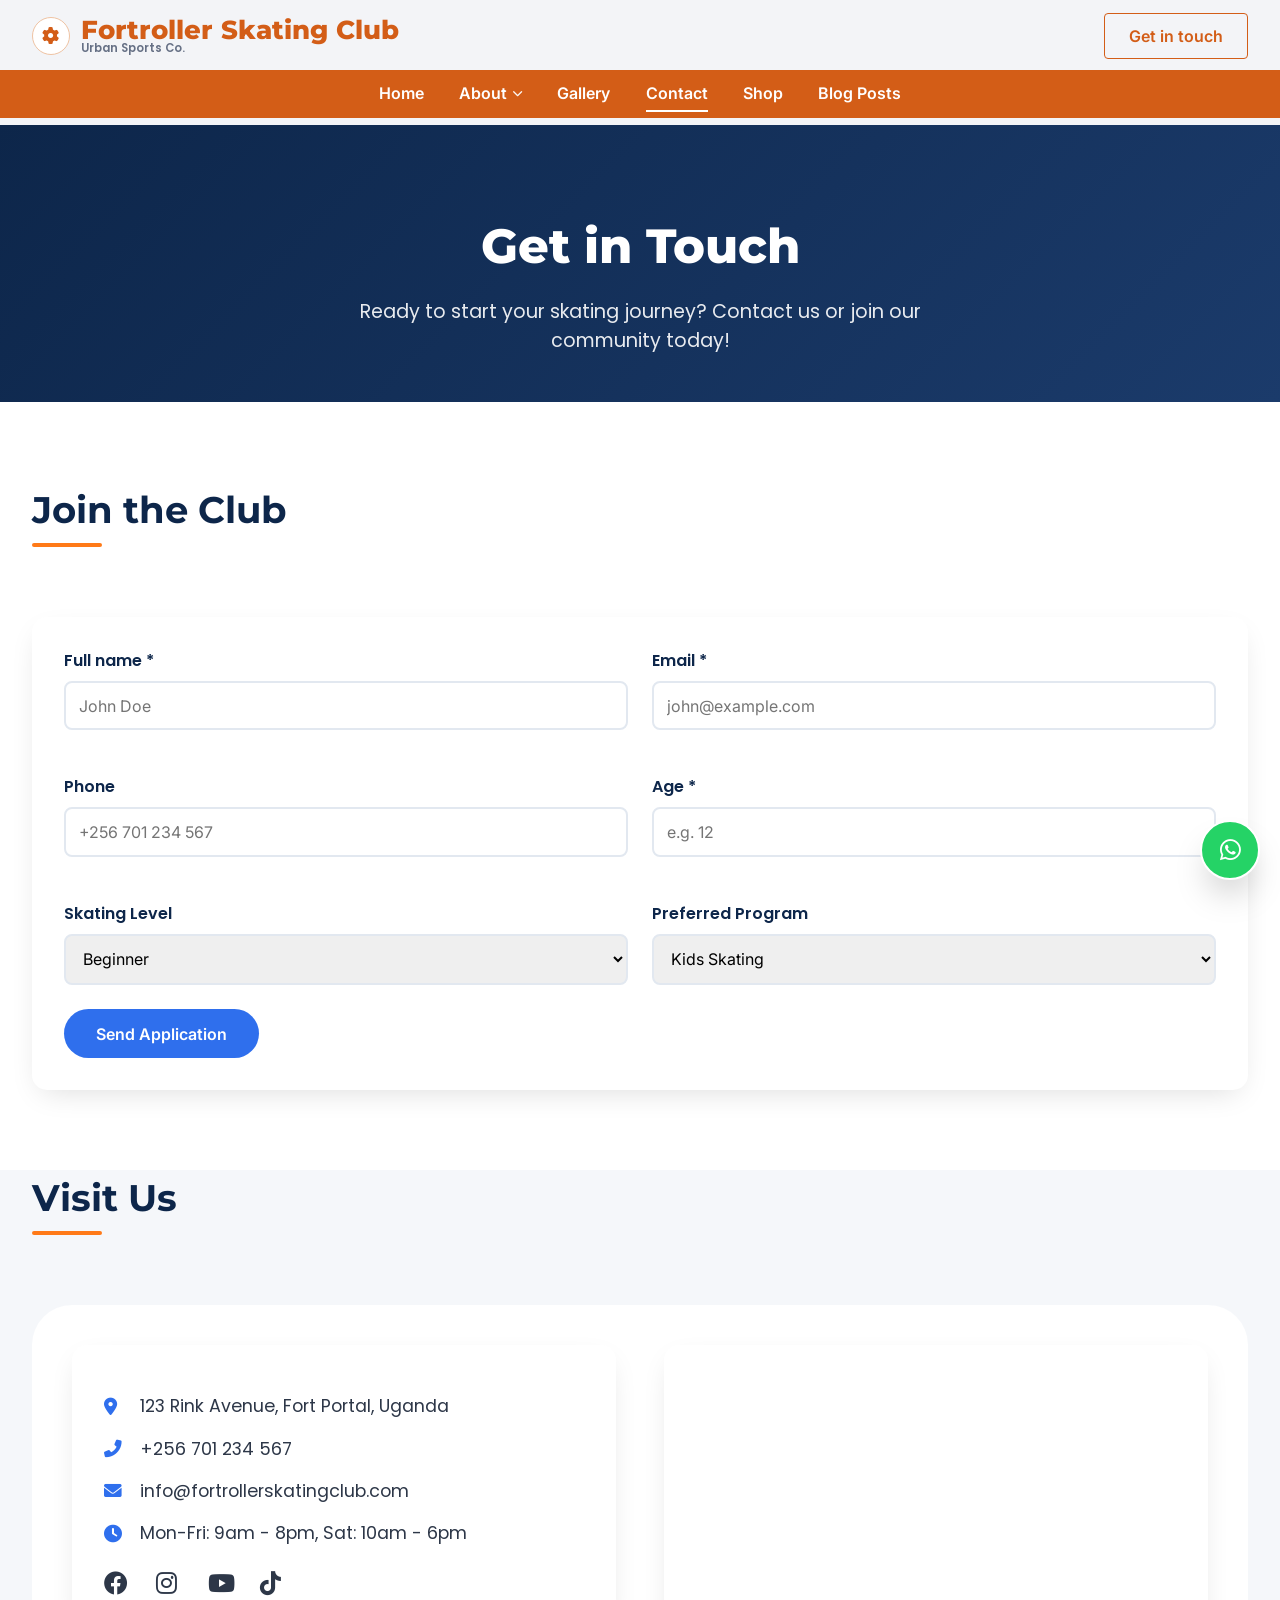
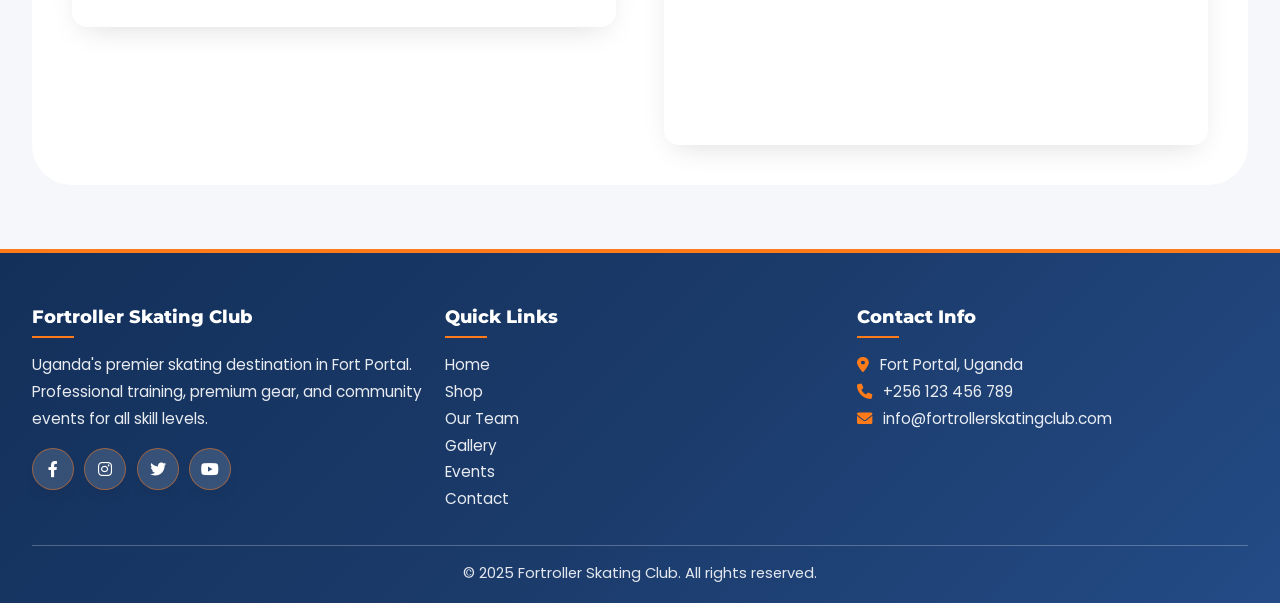
<file: contact.html>
<!DOCTYPE html>
<html lang="en">

<head>
    <meta charset="UTF-8">
    <meta name="viewport" content="width=device-width, initial-scale=1.0">
    <title>Contact Us | Fortroller Skating Club | Get in Touch & Join Today</title>
    <meta name="description"
        content="Contact Fortroller Skating Club in Fort Portal. Get directions, join our membership program, and connect with our skating community.">
    <meta name="keywords" content="contact, Fort Portal skating club, membership, join skating club">
    <meta property="og:title" content="Contact | Fortroller Skating Club | Fort Portal">
    <meta property="og:description" content="Get in touch with Fortroller Skating Club. Join our community today!">
    <meta property="og:image" content="https://images.unsplash.com/photo-1524593689594-aae2f26b75ab?w=1200">
    <link rel="canonical" href="https://fortrollerskatingclub.com/contact">

    <!-- Preconnect for performance -->
    <link rel="preconnect" href="https://fonts.googleapis.com">
    <link rel="preconnect" href="https://fonts.gstatic.com" crossorigin>
    <link rel="preconnect" href="https://images.unsplash.com">

    <!-- Font Awesome 6 (free) -->
    <link rel="stylesheet" href="https://cdnjs.cloudflare.com/ajax/libs/font-awesome/6.0.0-beta3/css/all.min.css">
    <!-- Google Fonts: Poppins, Montserrat, Inter -->
    <link href="https://fonts.googleapis.com/css2?family=Inter:wght@400;500;600;700;800&family=Montserrat:wght@500;600;700;800&family=Poppins:wght@400;500;600;700;800&display=swap"
        rel="stylesheet">

    <!-- Favicon -->
    <link rel="icon" type="image/x-icon"
        href="data:image/svg+xml,<svg xmlns='http://www.w3.org/2000/svg' viewBox='0 0 100 100'><text y='.9em' font-size='90'>🏂</text></svg>">
    <link rel="stylesheet" href="assets/css/style.css">
</head>

<body>
    <!-- STICKY NAVBAR -->
            <nav class="navbar" id="navbar">
        <div class="nav-top">
            <div class="container nav-top-inner">
                <a href="index.html" class="nav-brand">
                    <span class="nav-brand-icon"><i class="fas fa-cog"></i></span>
                    <span class="nav-brand-text">
                        <span class="nav-brand-title">Fortroller Skating Club</span>
                        <span class="nav-brand-sub">Urban Sports Co.</span>
                    </span>
                </a>
                <a href="contact.html" class="nav-touch-btn">Get in touch</a>
            </div>
        </div>
        <div class="nav-main">
            <div class="container nav-main-inner">
                <ul class="nav-links">
                    <li><a href="index.html">Home</a></li>
                    <li class="nav-dropdown">
                        <a href="#">About <i class="fas fa-chevron-down"></i></a>
                        <ul class="dropdown-menu">
                            <li><a href="events.html">Events</a></li>
                            <li><a href="team.html">Team</a></li>
                        </ul>
                    </li>
                    <li><a href="gallery.html">Gallery</a></li>
                    <li><a href="contact.html" class="active">Contact</a></li>
                    <li><a href="shop.html">Shop</a></li>
                    <li><a href="blogs.html">Blog Posts</a></li>
                </ul>
                <button class="mobile-menu-btn" id="mobileMenuBtn" aria-label="Toggle menu">
                    <i class="fas fa-bars"></i>
                </button>
            </div>
        </div>
    </nav>

    <!-- HERO SECTION -->
    <section class="hero-section page-hero">
        <div class="container">
            <h1 class="page-hero-title">Get in Touch</h1>
            <p class="page-hero-subtitle">Ready to start your skating
                journey? Contact us or join our community today!</p>
        </div>
    </section>

    <!-- MEMBERSHIP FORM -->
    <section id="membership" class="bg-light reveal page-content-offset">
        <div class="container">
            <h2 class="section-title">Join the Club</h2>
            <form id="membershipForm" class="form-grid">
                <div class="form-group">
                    <label>Full name *</label>
                    <input type="text" id="name" placeholder="John Doe">
                    <div class="error-message" id="nameError"></div>
                </div>
                <div class="form-group">
                    <label>Email *</label>
                    <input type="email" id="email" placeholder="john@example.com">
                    <div class="error-message" id="emailError"></div>
                </div>
                <div class="form-group">
                    <label>Phone</label>
                    <input type="tel" id="phone" placeholder="+256 701 234 567">
                </div>
                <div class="form-group">
                    <label>Age *</label>
                    <input type="number" id="age" placeholder="e.g. 12">
                    <div class="error-message" id="ageError"></div>
                </div>
                <div class="form-group">
                    <label>Skating Level</label>
                    <select id="level">
                        <option>Beginner</option>
                        <option>Intermediate</option>
                        <option>Advanced</option>
                    </select>
                </div>
                <div class="form-group">
                    <label>Preferred Program</label>
                    <select id="program">
                        <option>Kids Skating</option>
                        <option>Weekend Training</option>
                        <option>Private Coaching</option>
                    </select>
                </div>
                <div class="form-group-full">
                    <button type="submit" class="btn btn-primary">Send Application</button>
                </div>
            </form>
        </div>
    </section>

    <!-- CONTACT SECTION -->
    <section id="contact" class="container reveal">
        <h2 class="section-title">Visit Us</h2>
        <div class="contact-grid">
            <div class="contact-details">
                <p><i class="fas fa-map-marker-alt"></i> 123 Rink Avenue, Fort Portal, Uganda</p>
                <p><i class="fas fa-phone-alt"></i> +256 701 234 567</p>
                <p><i class="fas fa-envelope"></i> info@fortrollerskatingclub.com</p>
                <p><i class="fas fa-clock"></i> Mon-Fri: 9am - 8pm, Sat: 10am - 6pm</p>
                <div class="social-icons social-icons-spaced">
                    <i class="fab fa-facebook"></i> <i class="fab fa-instagram"></i> <i class="fab fa-youtube"></i> <i
                        class="fab fa-tiktok"></i>
                </div>
            </div>
            <div class="map-container">
                <!-- real map of Fort Portal, Uganda -->
                <iframe
                    src="https://www.google.com/maps/embed?pb=!1m18!1m12!1m3!1d3989.753622015789!2d30.275495!3d0.661944!2m3!1f0!2f0!3f0!3m2!1i1024!2i768!4f13.1!3m3!1m2!1s0x177c6e3b3b3b3b3b%3A0x8b8b8b8b8b8b8b8b!2sFort%20Portal!5e0!3m2!1sen!2sug!4v1620000000000"
                    allowfullscreen="" loading="lazy"></iframe>
            </div>
        </div>
    </section>

    <!-- FOOTER -->
    <footer class="footer">
        <div class="container">
            <div class="footer-content">
                <div class="footer-section">
                    <h3>Fortroller Skating Club</h3>
                    <p>Uganda's premier skating destination in Fort Portal. Professional training, premium gear, and
                        community events for all skill levels.</p>
                    <div class="social-links">
                        <a href="#"><i class="fab fa-facebook-f"></i></a>
                        <a href="#"><i class="fab fa-instagram"></i></a>
                        <a href="#"><i class="fab fa-twitter"></i></a>
                        <a href="#"><i class="fab fa-youtube"></i></a>
                    </div>
                </div>
                <div class="footer-section">
                    <h3>Quick Links</h3>
                    <p><a href="index.html">Home</a></p>
                    <p><a href="shop.html">Shop</a></p>
                    <p><a href="team.html">Our Team</a></p>
                    <p><a href="gallery.html">Gallery</a></p>
                    <p><a href="events.html">Events</a></p>
                    <p><a href="contact.html">Contact</a></p>
                </div>
                <div class="footer-section">
                    <h3>Contact Info</h3>
                    <p><i class="fas fa-map-marker-alt"></i> Fort Portal, Uganda</p>
                    <p><i class="fas fa-phone"></i> +256 123 456 789</p>
                    <p><i class="fas fa-envelope"></i> info@fortrollerskatingclub.com</p>
                </div>
            </div>
            <div class="footer-bottom">
                <p>&copy; 2025 Fortroller Skating Club. All rights reserved.</p>
            </div>
        </div>
    </footer>

    <!-- Floating WhatsApp Button -->
    <a href="https://wa.me/256123456789?text=Hi%20Fortroller%20Skating%20Club!%20I'm%20interested%20in%20joining%20or%20have%20a%20question."
        class="whatsapp-float" target="_blank">
        <i class="fab fa-whatsapp"></i>
    </a>

    <script>
        // Navbar scroll effect
        window.addEventListener('scroll', function () {
            const navbar = document.getElementById('navbar');
            if (window.scrollY > 50) {
                navbar.classList.add('scrolled');
            } else {
                navbar.classList.remove('scrolled');
            }
        });

        // Reveal animations
        function revealOnScroll() {
            const reveals = document.querySelectorAll('.reveal');
            reveals.forEach(element => {
                const elementTop = element.getBoundingClientRect().top;
                const windowHeight = window.innerHeight;

                if (elementTop < windowHeight - 100) {
                    element.classList.add('active');
                }
            });
        }

        window.addEventListener('scroll', revealOnScroll);
        window.addEventListener('load', revealOnScroll);

        // Mobile menu toggle
        document.getElementById('mobileMenuBtn').addEventListener('click', function () {
            const navLinks = document.querySelector('.nav-links');
            navLinks.classList.toggle('show');
        });

        document.querySelectorAll('.nav-links a').forEach(link => {
            link.addEventListener('click', function () {
                document.querySelector('.nav-links').classList.remove('show');
            });
        });

        window.addEventListener('resize', function () {
            if (window.innerWidth > 992) {
                document.querySelector('.nav-links').classList.remove('show');
            }
        });

        function syncNavCartCount() {
            const badge = document.querySelector('.nav-cart-count');
            if (!badge) return;
            try {
                const cart = JSON.parse(localStorage.getItem('edgeSkateCart') || '[]');
                const count = Array.isArray(cart)
                    ? cart.reduce((total, item) => total + Number(item.quantity || 0), 0)
                    : 0;
                badge.textContent = String(count);
            } catch (error) {
                badge.textContent = '0';
            }
        }

        syncNavCartCount();

        // Membership form validation
        document.getElementById('membershipForm').addEventListener('submit', function (e) {
            e.preventDefault();
            let valid = true;
            document.querySelectorAll('.error-message').forEach(el => el.innerText = '');

            const name = document.getElementById('name').value.trim();
            const email = document.getElementById('email').value.trim();
            const age = document.getElementById('age').value.trim();

            if (!name) {
                document.getElementById('nameError').innerText = 'Name is required';
                valid = false;
            }

            if (!email.includes('@')) {
                document.getElementById('emailError').innerText = 'Valid email is required';
                valid = false;
            }

            if (!age || age < 1 || age > 100) {
                document.getElementById('ageError').innerText = 'Please enter a valid age';
                valid = false;
            }

            if (valid) {
                alert('Thank you for your application! We will contact you soon.');
                this.reset();
            }
        });
    </script>
</body>

</html>
</file>
<file: assets/css/style.css>
@import url('https://fonts.googleapis.com/css2?family=Inter:wght@400;500;600;700;800&family=Montserrat:wght@500;600;700;800&family=Poppins:wght@400;500;600;700;800&display=swap');

* {
margin: 0;
padding: 0;
box-sizing: border-box;
font-family: var(--font-body);
}

:root {
--primary-navy: #0d264a;
--primary-blue: #1b3b6b;
--accent-blue: #2f6fed;
--light-blue: #e8f1ff;
--soft-gray: #f5f7fa;
--dark-gray: #2d3748;
--white: #ffffff;
--highlight-orange: #ff7a18;
--shadow-sm: 0 10px 30px -10px rgba(0,0,0,0.15);
--shadow-hover: 0 20px 35px -10px rgba(0,0,0,0.25);
--transition: all 0.25s ease;
--font-body: 'Poppins', sans-serif;
--font-heading: 'Montserrat', sans-serif;
--font-ui: 'Inter', sans-serif;
}

body {
background-color: var(--soft-gray);
color: var(--dark-gray);
line-height: 1.5;
overflow-x: hidden;
}

a {
text-decoration: none;
color: inherit;
}

/* ---------- UTILITY CLASSES ---------- */
.container {
max-width: 1280px;
margin: 0 auto;
padding: 0 2rem;
}

.section-title {
font-size: 2.3rem;
font-weight: 700;
color: var(--primary-navy);
margin-bottom: 2rem;
position: relative;
display: inline-block;
}
.section-title::after {
content: '';
position: absolute;
bottom: -10px;
left: 0;
width: 70px;
height: 4px;
background: var(--highlight-orange);
border-radius: 4px;
}

/* ---------- BUTTONS ---------- */
.btn {
display: inline-block;
padding: 0.9rem 2rem;
border-radius: 50px;
font-weight: 600;
cursor: pointer;
transition: var(--transition);
border: none;
font-size: 1rem;
}
.btn-primary {
background: var(--primary-navy);
color: var(--white);
}
.btn-primary:hover {
background: var(--accent-blue);
transform: translateY(-3px);
box-shadow: var(--shadow-hover);
}
.btn-secondary {
background: var(--white);
color: var(--primary-navy);
border: 2px solid var(--primary-navy);
}
.btn-secondary:hover {
background: var(--primary-navy);
color: white;
transform: translateY(-3px);
}
.btn-highlight {
background: var(--highlight-orange);
color: white;
}
.btn-highlight:hover {
background: #d35d17;
transform: scale(1.02);
}
/* floating whatsapp button - circular only */
.whatsapp-float {
position: fixed;
bottom: 30px;
right: 30px;
background: #25D366;
color: white;
border-radius: 50%;
width: 60px;
height: 60px;
display: flex;
align-items: center;
justify-content: center;
font-size: 2rem;
box-shadow: 0 8px 20px rgba(0,0,0,0.2);
z-index: 999;
transition: 0.2s;
border: 2px solid white;
}
.whatsapp-float:hover {
background: #128C7E;
transform: scale(1.1);
}

/* WhatsApp pulse animation */
.whatsapp-pulse {
animation: pulse-whatsapp 2s infinite;
box-shadow: 0 0 0 0 rgba(37, 211, 102, 0.7);
}
@keyframes pulse-whatsapp {
0% { transform: scale(1); box-shadow: 0 0 0 0 rgba(37, 211, 102, 0.7); }
70% { transform: scale(1.05); box-shadow: 0 0 0 15px rgba(37, 211, 102, 0); }
100% { transform: scale(1); box-shadow: 0 0 0 0 rgba(37, 211, 102, 0); }
}

/* ---------- STICKY NAVIGATION ---------- */
.navbar {
background-color: var(--white);
box-shadow: 0 4px 15px rgba(0,0,0,0.05);
position: sticky;
top: 0;
z-index: 1000;
padding: 0.7rem 2rem;
display: flex;
align-items: center;
justify-content: space-between;
flex-wrap: wrap;
}
.logo {
font-size: 1.8rem;
font-weight: 800;
color: var(--primary-navy);
}
.nav-links {
display: flex;
gap: 2rem;
align-items: center;
}
.nav-links a {
font-weight: 500;
transition: var(--transition);
}
.nav-links a:hover {
color: var(--accent-blue);
}
.join-btn {
background: var(--primary-navy);
color: white !important;
padding: 0.5rem 1.5rem;
border-radius: 30px;
}
.join-btn:hover {
background: var(--accent-blue);
}
.cart-icon {
font-size: 1.4rem;
position: relative;
margin-left: 1rem;
}
.cart-count {
position: absolute;
top: -10px;
right: -12px;
background: var(--highlight-orange);
color: white;
border-radius: 50%;
width: 22px;
height: 22px;
font-size: 0.8rem;
display: flex;
align-items: center;
justify-content: center;
font-weight: 600;
}
.hamburger {
display: none;
font-size: 1.8rem;
cursor: pointer;
color: var(--primary-navy);
}

/* ---------- HERO SLIDER ---------- */
.hero-slider {
position: relative;
height: 85vh;
overflow: hidden;
}
.slide {
position: absolute;
top: 0;
left: 0;
width: 100%;
height: 100%;
background-size: cover;
background-position: center;
opacity: 0;
transition: opacity 1s ease-in-out;
display: flex;
align-items: center;
}
.slide.active {
opacity: 1;
}
.slide-overlay {
position: absolute;
top: 0;
left: 0;
width: 100%;
height: 100%;
background: linear-gradient(to right, rgba(13,38,74,0.85), rgba(27,59,107,0.7));
}
/* special gradient slide (no image) */
.slide.gradient-slide {
background: linear-gradient(135deg, #0d264a, #1b3b6b, #2f6fed);
}
.slide-content {
position: relative;
z-index: 2;
color: white;
max-width: 700px;
margin-left: 10%;
}
.slide h1 {
font-size: 4rem;
font-weight: 800;
line-height: 1.2;
}
.slide p {
font-size: 1.4rem;
margin: 1.5rem 0 2.5rem;
}
/* animated skating shoe */
.animated-shoe {
position: absolute;
bottom: 15%;
right: 10%;
font-size: 8rem;
color: rgba(255,255,255,0.2);
animation: skateMove 4s infinite ease-in-out;
z-index: 5;
pointer-events: none;
}
@keyframes skateMove {
0% { transform: translateX(0) rotate(-5deg); }
50% { transform: translateX(-30px) rotate(5deg); }
100% { transform: translateX(0) rotate(-5deg); }
}
.slider-dots {
position: absolute;
bottom: 30px;
left: 50%;
transform: translateX(-50%);
display: flex;
gap: 12px;
z-index: 10;
}
.dot {
width: 14px;
height: 14px;
border-radius: 50%;
background: rgba(255,255,255,0.5);
cursor: pointer;
transition: 0.2s;
}
.dot.active {
background: var(--highlight-orange);
}

/* ---------- BLOGS SECTION (auto-slide) ---------- */
.blogs-slider {
position: relative;
width: 100%;
overflow: hidden;
padding: 1rem 0 2rem;
}
.blogs-container {
display: flex;
transition: transform 0.5s ease;
gap: 2rem;
}
.blog-card {
min-width: calc(33.333% - 1.33rem);
background: white;
border-radius: 30px;
overflow: hidden;
box-shadow: var(--shadow-sm);
flex-shrink: 0;
}
.blog-card img {
width: 100%;
height: 200px;
object-fit: cover;
}
.blog-info {
padding: 1.5rem;
}
.blog-info h3 {
font-size: 1.4rem;
margin-bottom: 0.5rem;
color: var(--primary-navy);
}
.blog-info p {
color: #4a5568;
margin-bottom: 1rem;
}
.blog-date {
color: var(--accent-blue);
font-weight: 500;
font-size: 0.9rem;
}
.slider-arrows {
display: flex;
justify-content: center;
gap: 1rem;
margin-top: 2rem;
}
.slider-arrow {
background: var(--primary-navy);
color: white;
width: 44px;
height: 44px;
border-radius: 50%;
display: flex;
align-items: center;
justify-content: center;
cursor: pointer;
transition: 0.2s;
border: none;
}
.slider-arrow:hover {
background: var(--accent-blue);
}
/* auto slide dots for blogs */
.blog-dots {
display: flex;
justify-content: center;
gap: 10px;
margin-top: 1rem;
}
.blog-dot {
width: 12px;
height: 12px;
border-radius: 50%;
background: #cbd5e0;
cursor: pointer;
}
.blog-dot.active {
background: var(--highlight-orange);
}

/* ---------- SECTIONS GENERAL ---------- */
section {
padding: 5rem 0;
}
.bg-light {
background: var(--white);
}

/* cards & grids */
.cards-grid {
display: grid;
grid-template-columns: repeat(auto-fit, minmax(240px, 1fr));
gap: 2rem;
margin-top: 2rem;
}
.card {
background: var(--white);
padding: 2rem 1.5rem;
border-radius: 24px;
box-shadow: var(--shadow-sm);
transition: var(--transition);
text-align: center;
}
.card:hover {
transform: translateY(-8px);
box-shadow: var(--shadow-hover);
}
.card i {
font-size: 2.8rem;
color: var(--accent-blue);
margin-bottom: 1.2rem;
}
/* team cards with images */
.team-card {
background: white;
border-radius: 30px;
padding: 1.8rem 1rem;
box-shadow: var(--shadow-sm);
text-align: center;
}
.team-card img {
width: 140px;
height: 140px;
border-radius: 50%;
object-fit: cover;
margin-bottom: 1rem;
border: 4px solid var(--light-blue);
}
.team-card h4 { color: var(--primary-navy); margin-bottom: 0.3rem; }
.team-card p { font-size: 0.95rem; color: #4a5568; }

/* ---------- TESTIMONIALS ---------- */
.testimonials-grid {
display: grid;
grid-template-columns: repeat(auto-fit, minmax(300px, 1fr));
gap: 2rem;
margin-top: 3rem;
}
.testimonial-card {
background: white;
padding: 2rem;
border-radius: 20px;
box-shadow: var(--shadow-sm);
position: relative;
transition: var(--transition);
}
.testimonial-card:hover {
transform: translateY(-5px);
box-shadow: var(--shadow-hover);
}
.testimonial-card::before {
content: '"';
position: absolute;
top: 20px;
left: 20px;
font-size: 4rem;
color: var(--light-blue);
font-family: Georgia, serif;
line-height: 1;
}
.testimonial-stars {
color: #fbbf24;
font-size: 1.2rem;
margin-bottom: 1rem;
text-align: right;
}
.testimonial-card p {
font-style: italic;
color: #4a5568;
line-height: 1.6;
margin-bottom: 1.5rem;
padding-left: 1rem;
}
.testimonial-author {
display: flex;
align-items: center;
gap: 1rem;
}
.testimonial-author img {
width: 50px;
height: 50px;
border-radius: 50%;
object-fit: cover;
border: 3px solid var(--light-blue);
}
.testimonial-author h4 {
margin: 0;
color: var(--primary-navy);
font-size: 1rem;
}
.testimonial-author span {
color: #718096;
font-size: 0.9rem;
}

/* ---------- INSTAGRAM FEED ---------- */
.instagram-header {
text-align: center;
margin-bottom: 3rem;
}
.instagram-stats {
display: flex;
justify-content: center;
gap: 3rem;
margin: 2rem 0;
}
.instagram-stats .stat {
text-align: center;
}
.instagram-stats .stat-number {
display: block;
font-size: 2rem;
font-weight: 700;
color: var(--primary-navy);
}
.instagram-stats .stat-label {
color: #718096;
font-size: 0.9rem;
}
.instagram-grid {
display: grid;
grid-template-columns: repeat(auto-fit, minmax(250px, 1fr));
gap: 1rem;
margin: 2rem 0;
}
.instagram-post {
position: relative;
overflow: hidden;
border-radius: 15px;
cursor: pointer;
transition: var(--transition);
}
.instagram-post:hover {
transform: scale(1.02);
}
.instagram-post img {
width: 100%;
height: 250px;
object-fit: cover;
transition: transform 0.3s ease;
}
.instagram-post:hover img {
transform: scale(1.1);
}
.instagram-overlay {
position: absolute;
top: 0;
left: 0;
right: 0;
bottom: 0;
background: rgba(0, 0, 0, 0.7);
display: flex;
align-items: center;
justify-content: center;
opacity: 0;
transition: opacity 0.3s ease;
}
.instagram-post:hover .instagram-overlay {
opacity: 1;
}
.instagram-overlay .instagram-stats {
display: flex;
gap: 2rem;
color: white;
font-weight: 600;
}
.instagram-overlay .instagram-stats span {
display: flex;
align-items: center;
gap: 0.5rem;
}

/* ---------- SHOP & CART LAYOUT ---------- */
.shop-container {
display: flex;
flex-direction: column;
gap: 2rem;
}
.filter-btns {
display: flex;
flex-wrap: wrap;
gap: 0.8rem;
}
.filter-btn {
background: var(--light-blue);
border: none;
padding: 0.6rem 1.6rem;
border-radius: 40px;
font-weight: 500;
cursor: pointer;
transition: var(--transition);
}
.filter-btn.active, .filter-btn:hover {
background: var(--primary-navy);
color: white;
}
.shop-grid-cart {
display: grid;
grid-template-columns: 2fr 1fr;
gap: 2rem;
align-items: start;
}
.products-grid {
display: grid;
grid-template-columns: repeat(auto-fill, minmax(200px, 1fr));
gap: 1.8rem;
}
.product-card {
background: white;
border-radius: 24px;
padding: 1.5rem 1rem;
box-shadow: var(--shadow-sm);
transition: 0.2s;
text-align: center;
}
.product-card:hover {
transform: scale(1.02);
box-shadow: var(--shadow-hover);
}
.product-icon {
font-size: 3.5rem;
color: var(--primary-blue);
background: var(--light-blue);
width: 100px;
height: 100px;
line-height: 100px;
border-radius: 50%;
margin: 0 auto 1rem;
}
.product-card h4 {
font-size: 1.1rem;
margin-bottom: 0.5rem;
}
.price {
font-weight: 700;
color: var(--primary-navy);
font-size: 1.3rem;
}
.rating {
color: #fbbf24;
margin: 0.5rem 0;
}
.add-to-cart {
background: var(--primary-navy);
color: white;
border: none;
padding: 0.5rem 1.2rem;
border-radius: 40px;
font-weight: 500;
cursor: pointer;
transition: 0.2s;
width: 100%;
}
.add-to-cart:hover {
background: var(--accent-blue);
}

/* cart summary */
.cart-summary {
background: white;
padding: 1.8rem 1.5rem;
border-radius: 28px;
box-shadow: var(--shadow-sm);
position: sticky;
top: 100px;
}
.cart-item {
display: flex;
justify-content: space-between;
align-items: center;
border-bottom: 1px solid #e2e8f0;
padding: 0.8rem 0;
gap: 0.5rem;
flex-wrap: wrap;
}
.cart-item-info {
flex: 2;
font-size: 0.95rem;
font-weight: 500;
}
.cart-item-controls {
display: flex;
align-items: center;
gap: 0.5rem;
}
.cart-item-controls button {
background: var(--light-blue);
border: none;
width: 30px;
height: 30px;
border-radius: 50%;
font-weight: 700;
cursor: pointer;
transition: 0.2s;
}
.cart-item-controls button:hover {
background: var(--primary-navy);
color: white;
}
.cart-total {
margin-top: 1.5rem;
font-size: 1.5rem;
font-weight: 700;
color: var(--primary-navy);
border-top: 2px dashed var(--light-blue);
padding-top: 1rem;
}
.checkout-wa-btn {
width: 100%;
margin-top: 1.2rem;
background: #25D366;
color: white;
border: none;
padding: 0.9rem;
border-radius: 50px;
font-weight: 700;
font-size: 1.1rem;
display: flex;
align-items: center;
justify-content: center;
gap: 8px;
cursor: pointer;
transition: 0.2s;
}
.checkout-wa-btn:hover {
background: #128C7E;
}

/* events & gallery */
.event-card, .gallery-item {
background: white;
border-radius: 30px;
overflow: hidden;
box-shadow: var(--shadow-sm);
}
.event-card img, .gallery-item img {
width: 100%;
height: 200px;
object-fit: cover;
transition: transform 0.4s;
}
.gallery-item:hover img {
transform: scale(1.1);
}
.event-info {
padding: 1.2rem;
}

/* membership form */
.form-grid {
display: grid;
grid-template-columns: 1fr 1fr;
gap: 1.5rem;
background: white;
padding: 2.5rem;
border-radius: 40px;
}
.form-group {
display: flex;
flex-direction: column;
}
.form-group label {
font-weight: 600;
margin-bottom: 0.4rem;
}
.form-group input, .form-group select {
padding: 0.8rem 1rem;
border: 2px solid #e2e8f0;
border-radius: 30px;
font-size: 1rem;
}
.error-message {
color: #dc2626;
font-size: 0.8rem;
margin-top: 0.3rem;
}

/* CONTACT SECTION (Fort Portal map) */
.contact-grid {
display: grid;
grid-template-columns: 1fr 1fr;
gap: 2.5rem;
background: white;
padding: 2.5rem;
border-radius: 40px;
}
.contact-details p {
margin: 1rem 0;
display: flex;
align-items: center;
gap: 15px;
font-size: 1.1rem;
}
.contact-details i {
width: 30px;
color: var(--accent-blue);
font-size: 1.5rem;
}
.map-container iframe {
width: 100%;
height: 300px;
border: 0;
border-radius: 30px;
}
.social-icons i {
font-size: 2rem;
margin-right: 1rem;
transition: 0.2s;
color: var(--primary-navy);
}
.social-icons i:hover {
color: var(--highlight-orange);
}

/* animations */
.reveal {
opacity: 0;
transform: translateY(40px);
transition: all 0.8s ease;
}
.reveal.in-view {
opacity: 1;
transform: translateY(0);
}

/* responsive */
@media (max-width: 900px) {
.shop-grid-cart, .contact-grid {
grid-template-columns: 1fr;
}
.nav-links {
display: none;
width: 100%;
flex-direction: column;
gap: 1rem;
padding: 1.5rem 0;
}
.nav-links.show {
display: flex;
}
.hamburger {
display: block;
}
.slide h1 {
font-size: 3rem;
}
.form-grid {
grid-template-columns: 1fr;
}
.blog-card {
min-width: calc(100% - 1rem);
}
}

* {
margin: 0;
padding: 0;
box-sizing: border-box;
font-family: var(--font-body);
}

:root {
--primary-navy: #0d264a;
--primary-blue: #1b3b6b;
--accent-blue: #2f6fed;
--light-blue: #e8f1ff;
--soft-gray: #f5f7fa;
--dark-gray: #2d3748;
--white: #ffffff;
--highlight-orange: #ff7a18;
--shadow-sm: 0 10px 30px -10px rgba(0, 0, 0, 0.15);
--shadow-hover: 0 20px 35px -10px rgba(0, 0, 0, 0.25);
--transition: all 0.25s ease;
}

body {
background-color: var(--soft-gray);
color: var(--dark-gray);
line-height: 1.5;
overflow-x: hidden;
}

a {
text-decoration: none;
color: inherit;
}

/* ---------- UTILITY CLASSES ---------- */
.container {
max-width: 1280px;
margin: 0 auto;
padding: 0 2rem;
}

.section-title {
font-size: 2.3rem;
font-weight: 700;
color: var(--primary-navy);
margin-bottom: 2rem;
position: relative;
display: inline-block;
}

.section-title::after {
content: '';
position: absolute;
bottom: -10px;
left: 0;
width: 70px;
height: 4px;
background: var(--highlight-orange);
border-radius: 4px;
}

/* ---------- BUTTONS ---------- */
.btn {
display: inline-block;
padding: 0.9rem 2rem;
border-radius: 50px;
font-weight: 600;
cursor: pointer;
transition: var(--transition);
border: none;
font-size: 1rem;
}

.btn-primary {
background: var(--accent-blue);
color: var(--white);
}

.btn-primary:hover {
background: var(--primary-blue);
transform: translateY(-2px);
box-shadow: var(--shadow-hover);
}

/* ---------- NAVIGATION ---------- */
.navbar {
position: fixed;
top: 0;
width: 100%;
background: rgba(255, 255, 255, 0.95);
backdrop-filter: blur(10px);
z-index: 1000;
padding: 1rem 0;
box-shadow: var(--shadow-sm);
transition: var(--transition);
}

.navbar.scrolled {
background: rgba(255, 255, 255, 0.98);
box-shadow: var(--shadow-hover);
}

.nav-container {
display: flex;
justify-content: space-between;
align-items: center;
max-width: 1280px;
margin: 0 auto;
padding: 0 2rem;
}

.logo {
font-size: 1.8rem;
font-weight: 800;
color: var(--primary-navy);
display: flex;
align-items: center;
gap: 0.5rem;
}

.nav-links {
display: flex;
list-style: none;
gap: 2rem;
align-items: center;
}

.nav-links a {
color: var(--dark-gray);
font-weight: 500;
transition: var(--transition);
position: relative;
}

.nav-links a:hover,
.nav-links a.active {
color: var(--accent-blue);
}

.nav-links a::after {
content: '';
position: absolute;
bottom: -5px;
left: 0;
width: 0;
height: 2px;
background: var(--accent-blue);
transition: var(--transition);
}

.nav-links a:hover::after,
.nav-links a.active::after {
width: 100%;
}

.mobile-menu-btn {
display: none;
background: none;
border: none;
font-size: 1.5rem;
cursor: pointer;
color: var(--dark-gray);
}

/* ---------- SHOP STYLES ---------- */
.bg-light {
background: var(--white);
}

.reveal {
opacity: 0;
transform: translateY(30px);
transition: all 0.6s ease;
}

.reveal.active {
opacity: 1;
transform: translateY(0);
}

.shop-container {
display: flex;
flex-direction: column;
gap: 2rem;
}

.filter-btns {
display: flex;
gap: 1rem;
flex-wrap: wrap;
justify-content: center;
}

.filter-btn {
padding: 0.5rem 1.5rem;
border: 2px solid var(--accent-blue);
background: transparent;
color: var(--accent-blue);
border-radius: 25px;
cursor: pointer;
transition: var(--transition);
font-weight: 500;
}

.filter-btn.active,
.filter-btn:hover {
background: var(--accent-blue);
color: var(--white);
}

.shop-grid-cart {
display: grid;
grid-template-columns: 1fr 350px;
gap: 3rem;
align-items: start;
}

.products-grid {
display: grid;
grid-template-columns: repeat(auto-fit, minmax(280px, 1fr));
gap: 2rem;
}

.product-card {
background: var(--white);
border-radius: 15px;
overflow: hidden;
box-shadow: var(--shadow-sm);
transition: var(--transition);
position: relative;
}

.product-card:hover {
transform: translateY(-5px);
box-shadow: var(--shadow-hover);
}

.product-image {
width: 100%;
height: 200px;
object-fit: cover;
}

.product-info {
padding: 1.5rem;
}

.product-name {
font-size: 1.2rem;
font-weight: 600;
color: var(--primary-navy);
margin-bottom: 0.5rem;
}

.product-price {
font-size: 1.3rem;
font-weight: 700;
color: var(--highlight-orange);
margin-bottom: 1rem;
}

.product-description {
color: #666;
font-size: 0.9rem;
margin-bottom: 1rem;
line-height: 1.4;
}

.add-to-cart-btn {
width: 100%;
padding: 0.8rem;
background: var(--accent-blue);
color: var(--white);
border: none;
border-radius: 8px;
font-weight: 600;
cursor: pointer;
transition: var(--transition);
}

.add-to-cart-btn:hover {
background: var(--primary-blue);
}

.cart-summary {
background: var(--white);
padding: 2rem;
border-radius: 15px;
box-shadow: var(--shadow-sm);
position: sticky;
top: 100px;
}

.cart-summary h3 {
color: var(--primary-navy);
margin-bottom: 1.5rem;
font-size: 1.3rem;
display: flex;
align-items: center;
gap: 0.5rem;
}

.cart-item {
display: flex;
justify-content: space-between;
align-items: center;
padding: 1rem 0;
border-bottom: 1px solid #eee;
}

.cart-item:last-child {
border-bottom: none;
}

.cart-item-info h4 {
font-size: 0.9rem;
color: var(--primary-navy);
margin-bottom: 0.2rem;
}

.cart-item-info span {
color: #666;
font-size: 0.8rem;
}

.cart-item-controls {
display: flex;
align-items: center;
gap: 0.5rem;
}

.quantity-btn {
width: 25px;
height: 25px;
border: 1px solid #ddd;
background: var(--white);
cursor: pointer;
border-radius: 4px;
display: flex;
align-items: center;
justify-content: center;
font-weight: 600;
}

.cart-total {
font-size: 1.2rem;
font-weight: 700;
color: var(--primary-navy);
text-align: center;
margin: 1.5rem 0;
padding: 1rem;
background: var(--light-blue);
border-radius: 8px;
}

.checkout-wa-btn {
width: 100%;
padding: 1rem;
background: #25d366;
color: var(--white);
border: none;
border-radius: 8px;
font-weight: 600;
cursor: pointer;
transition: var(--transition);
display: flex;
align-items: center;
justify-content: center;
gap: 0.5rem;
font-size: 1rem;
}

.checkout-wa-btn:hover {
background: #128c7e;
transform: translateY(-2px);
}

/* ---------- FOOTER ---------- */
.footer {
background: #ffffff;
color: #1b2545;
padding: 3.2rem 0 1.2rem;
margin-top: 4rem;
border-top: 4px solid #d35d17;
}

.footer-content {
display: grid;
grid-template-columns: repeat(auto-fit, minmax(250px, 1fr));
gap: 2rem;
margin-bottom: 2rem;
}

.footer-section h3 {
color: #0f1735;
margin-bottom: 1rem;
font-size: 1.12rem;
font-weight: 800;
}

.footer-section p,
.footer-section a {
color: #53607a;
line-height: 1.75;
font-size: 0.96rem;
}

.footer-section a:hover {
color: #d35d17;
}

.social-links {
display: flex;
gap: 1rem;
margin-top: 1rem;
}

.social-links a {
width: 38px;
height: 38px;
background: #f5e8de;
color: #d35d17;
border-radius: 50%;
display: flex;
align-items: center;
justify-content: center;
transition: var(--transition);
}

.social-links a:hover {
background: #d35d17;
color: #ffffff;
transform: translateY(-2px);
}

.footer-bottom {
border-top: 1px solid #e6ebf2;
padding-top: 1rem;
text-align: center;
color: #6e7c97;
font-size: 0.92rem;
}

.footer-bottom p {
margin: 0;
}

/* ---------- RESPONSIVE DESIGN ---------- */
@media (max-width: 768px) {
.nav-links {
display: none;
}

.mobile-menu-btn {
display: block;
}

.shop-grid-cart {
grid-template-columns: 1fr;
}

.filter-btns {
justify-content: center;
}

.products-grid {
grid-template-columns: repeat(auto-fit, minmax(250px, 1fr));
}
}

/* ---------- INDEX + TEAM + SHOP CLEANUP ---------- */
.hero-slider {
position: relative;
min-height: 85vh;
margin-top: 80px;
overflow: hidden;
}

.hero-slide {
position: absolute;
inset: 0;
display: flex;
align-items: center;
background-size: cover;
background-position: center;
opacity: 0;
transition: opacity 0.8s ease;
}

.hero-slide::before {
content: '';
position: absolute;
inset: 0;
background: linear-gradient(to right, rgba(13, 38, 74, 0.85), rgba(27, 59, 107, 0.65));
}

.hero-slide.active {
opacity: 1;
z-index: 1;
}

.hero-slide .container {
position: relative;
z-index: 2;
width: 100%;
}

.hero-slide-1 {
background-image: url('https://images.unsplash.com/photo-1524593689594-aae2f26b75ab?w=1920&auto=format');
}

.hero-slide-2 {
background: linear-gradient(135deg, var(--primary-navy) 0%, var(--primary-blue) 100%);
}

.hero-slide-2::before {
display: none;
}

.hero-slide-3 {
background-image: url('https://images.unsplash.com/photo-1515523110800-9415d13b84a8?w=1920&auto=format');
}

.hero-content {
color: var(--white);
max-width: 760px;
}

.hero-content h1 {
font-size: clamp(2rem, 4.6vw, 3.8rem);
font-weight: 800;
line-height: 1.2;
margin-bottom: 1rem;
}

.hero-content p {
font-size: clamp(1rem, 1.7vw, 1.25rem);
line-height: 1.6;
margin-bottom: 2rem;
max-width: 640px;
}

.hero-buttons {
display: flex;
gap: 1rem;
flex-wrap: wrap;
}

.hero-dots {
position: absolute;
left: 50%;
bottom: 28px;
transform: translateX(-50%);
display: flex;
gap: 0.75rem;
z-index: 2;
}

.hero-dot {
width: 12px;
height: 12px;
border-radius: 50%;
background: rgba(255, 255, 255, 0.55);
cursor: pointer;
transition: var(--transition);
}

.hero-dot.active {
background: var(--highlight-orange);
transform: scale(1.15);
}

.about-section {
padding: 5rem 0;
}

.about-content {
display: grid;
grid-template-columns: 1.1fr 0.9fr;
gap: 3rem;
align-items: center;
}

.about-text h2 {
font-size: 2.2rem;
color: var(--primary-navy);
margin-bottom: 1rem;
}

.about-text p {
color: #4a5568;
line-height: 1.75;
margin-bottom: 1rem;
}

.about-stats {
display: flex;
flex-wrap: wrap;
gap: 1.5rem;
margin-top: 2rem;
}

.stat-item {
background: var(--white);
padding: 1rem 1.25rem;
border-radius: 16px;
box-shadow: var(--shadow-sm);
min-width: 140px;
}

.stat-number {
display: block;
font-size: 1.6rem;
font-weight: 700;
color: var(--primary-blue);
}

.stat-label {
font-size: 0.9rem;
color: #718096;
}

.about-image img {
width: 100%;
border-radius: 24px;
box-shadow: var(--shadow-hover);
display: block;
}

.programs-section {
background: var(--white);
}

.programs-grid {
display: grid;
grid-template-columns: repeat(auto-fit, minmax(240px, 1fr));
gap: 1.5rem;
}

.program-card {
background: var(--soft-gray);
padding: 1.75rem;
border-radius: 16px;
box-shadow: var(--shadow-sm);
transition: var(--transition);
}

.program-card:hover {
transform: translateY(-4px);
box-shadow: var(--shadow-hover);
}

.program-icon {
width: 58px;
height: 58px;
border-radius: 14px;
display: flex;
align-items: center;
justify-content: center;
font-size: 1.5rem;
margin-bottom: 1rem;
color: var(--accent-blue);
background: var(--light-blue);
}

.program-card h3 {
color: var(--primary-navy);
margin-bottom: 0.75rem;
}

.program-card p {
color: #4a5568;
line-height: 1.6;
}

.testimonials-section {
padding: 5rem 0;
}

.team-hero {
background: linear-gradient(135deg, var(--primary-navy) 0%, var(--primary-blue) 100%);
color: var(--white);
padding: 120px 0 80px;
text-align: center;
margin-top: 80px;
}

.team-hero-title {
font-size: 3rem;
font-weight: 800;
margin-bottom: 1rem;
}

.team-hero-subtitle {
font-size: 1.2rem;
opacity: 0.9;
max-width: 600px;
margin: 0 auto;
}

.team-section {
padding-top: 80px;
}

.team-cards-grid {
grid-template-columns: repeat(auto-fit, minmax(280px, 1fr));
}

.team-social-icons {
display: flex;
gap: 1rem;
justify-content: center;
margin-top: 0.5rem;
}

.team-whatsapp-float {
animation: pulse-whatsapp 2s infinite;
}

.shop-section {
padding-top: 120px;
}

.cart-empty-message {
text-align: center;
color: #666;
padding: 2rem;
}

.cart-item-quantity {
margin: 0 0.5rem;
font-weight: 600;
}

@media (max-width: 992px) {
.about-content {
grid-template-columns: 1fr;
}
}

@media (max-width: 768px) {
.hero-buttons {
flex-direction: column;
align-items: flex-start;
}

.hero-content {
max-width: 100%;
}

.team-hero-title {
font-size: 2.2rem;
}

.team-hero-subtitle {
font-size: 1rem;
}
}

/* ---------- NAVBAR UNIFORM ---------- */
:root {
--navbar-offset: 76px;
}

.navbar {
position: fixed;
top: 0;
left: 0;
width: 100%;
padding: 0;
background: var(--white);
backdrop-filter: none;
box-shadow: var(--shadow-sm);
z-index: 1200;
}

.navbar.scrolled {
box-shadow: var(--shadow-hover);
}

.nav-container {
max-width: 1280px;
margin: 0 auto;
padding: 0 2rem;
min-height: 76px;
display: flex;
align-items: center;
justify-content: space-between;
gap: 1.4rem;
}

.logo {
display: flex;
align-items: center;
gap: 0.7rem;
font-size: inherit;
font-weight: inherit;
color: inherit;
}

.logo .logo-icon {
width: 44px;
height: 44px;
border-radius: 50%;
display: flex;
align-items: center;
justify-content: center;
background: var(--primary-navy);
color: var(--white);
font-size: 1.2rem;
}

.logo-text {
display: flex;
flex-direction: column;
line-height: 1.05;
}

.logo .logo-title {
font-size: 1.85rem;
font-weight: 800;
color: var(--primary-navy);
}

.logo .logo-sub {
font-size: 0.82rem;
font-weight: 500;
color: #64748b;
margin-top: 0.1rem;
}

.nav-links {
display: flex;
list-style: none;
align-items: center;
gap: 1.7rem;
margin: 0 auto;
padding: 0;
}

.nav-links a {
color: var(--dark-gray);
font-weight: 500;
position: relative;
transition: var(--transition);
}

.nav-links a:hover,
.nav-links a.active {
color: var(--accent-blue);
}

.nav-links a::after {
content: '';
position: absolute;
left: 0;
bottom: -5px;
width: 0;
height: 2px;
background: var(--accent-blue);
transition: var(--transition);
}

.nav-links a:hover::after,
.nav-links a.active::after {
width: 100%;
}

.nav-actions {
display: flex;
align-items: center;
gap: 0.8rem;
flex-shrink: 0;
}

.nav-cart {
position: relative;
width: 42px;
height: 42px;
border-radius: 50%;
display: inline-flex;
align-items: center;
justify-content: center;
background: #edf2fa;
color: var(--primary-navy);
font-size: 1.2rem;
transition: var(--transition);
}

.nav-cart:hover {
background: #dce7f7;
color: var(--accent-blue);
}

.nav-cart-count {
position: absolute;
top: -5px;
right: -4px;
width: 20px;
height: 20px;
border-radius: 50%;
display: flex;
align-items: center;
justify-content: center;
background: var(--primary-navy);
color: var(--white);
font-size: 0.72rem;
font-weight: 700;
}

.nav-cta {
display: inline-flex;
align-items: center;
justify-content: center;
padding: 0.72rem 1.55rem;
border-radius: 999px;
background: var(--primary-navy);
color: var(--white);
font-weight: 600;
transition: var(--transition);
white-space: nowrap;
}

.nav-cta:hover {
background: var(--accent-blue);
transform: translateY(-1px);
}

.mobile-menu-btn {
display: none;
background: none;
border: none;
font-size: 1.55rem;
cursor: pointer;
color: var(--primary-navy);
}

.hero-slider {
margin-top: var(--navbar-offset);
}

.team-hero {
margin-top: var(--navbar-offset);
}

.shop-section {
padding-top: calc(var(--navbar-offset) + 42px);
}

@media (max-width: 1180px) {
.nav-links {
gap: 1.2rem;
}

.logo .logo-title {
font-size: 1.45rem;
}
}

@media (max-width: 992px) {
.nav-container {
padding: 0 2rem;
min-height: 76px;
}

.logo .logo-title {
font-size: 1.2rem;
}

.logo .logo-sub {
font-size: 0.72rem;
}

.nav-actions {
display: none;
}

.mobile-menu-btn {
display: block;
margin-left: auto;
}

.nav-links {
display: none;
position: absolute;
top: 100%;
left: 0;
right: 0;
margin: 0;
padding: 1rem 2rem 1.3rem;
flex-direction: column;
align-items: flex-start;
gap: 0.95rem;
background: var(--white);
border-top: 1px solid #e4ebf5;
box-shadow: var(--shadow-sm);
z-index: 1201;
}

.nav-links.show {
display: flex;
}

.nav-links a::after {
display: none;
}
}

/* ---------- NAVBAR HOTFIX ---------- */
.navbar .nav-container {
display: flex !important;
align-items: center !important;
justify-content: space-between !important;
}

.navbar .logo-text {
display: flex !important;
flex-direction: column !important;
line-height: 1.05 !important;
}

.navbar .logo .logo-title {
display: block !important;
color: var(--primary-navy) !important;
}

.navbar .logo .logo-sub {
display: block !important;
color: #64748b !important;
}

.navbar .nav-actions {
display: flex !important;
align-items: center !important;
gap: 0.8rem !important;
flex-shrink: 0 !important;
}

.navbar .nav-cart {
position: relative !important;
width: 42px !important;
height: 42px !important;
display: inline-flex !important;
align-items: center !important;
justify-content: center !important;
border-radius: 50% !important;
background: #edf2fa !important;
color: var(--primary-navy) !important;
}

.navbar .nav-cart-count {
position: absolute !important;
top: -5px !important;
right: -4px !important;
width: 20px !important;
height: 20px !important;
display: flex !important;
align-items: center !important;
justify-content: center !important;
border-radius: 50% !important;
background: var(--primary-navy) !important;
color: var(--white) !important;
}

.navbar .nav-cta {
display: inline-flex !important;
align-items: center !important;
justify-content: center !important;
padding: 0.72rem 1.55rem !important;
border-radius: 999px !important;
background: var(--primary-navy) !important;
color: var(--white) !important;
white-space: nowrap !important;
}

@media (max-width: 992px) {
.navbar .nav-actions {
display: none !important;
}
}

/* ---------- HOME MAKAI STYLE ---------- */
body.home-makai-page {
background: #f2f2f2;
color: #0f1735;
}

.home-makai-header {
background: #f2f2f2;
}

.home-makai-top {
border-bottom: 1px solid #e4e6ea;
}

.home-makai-top-inner {
min-height: 76px;
display: flex;
align-items: center;
justify-content: space-between;
gap: 1rem;
}

.home-makai-brand {
display: inline-flex;
align-items: center;
gap: 0.7rem;
}

.home-makai-brand-icon {
width: 44px;
height: 44px;
border-radius: 50%;
display: inline-flex;
align-items: center;
justify-content: center;
font-size: 1.2rem;
background: #ffffff;
color: #cc6728;
border: 1px solid #f0c7a7;
}

.home-makai-brand-text {
display: flex;
flex-direction: column;
line-height: 1.04;
}

.home-makai-brand-title {
font-size: clamp(1.42rem, 2.5vw, 2.05rem);
font-weight: 800;
color: #d35d17;
}

.home-makai-brand-sub {
font-size: 0.83rem;
font-weight: 600;
color: #566079;
}

.home-makai-touch {
display: inline-flex;
align-items: center;
justify-content: center;
padding: 0.63rem 1.65rem;
border: 1px solid #d35d17;
border-radius: 4px;
color: #d35d17;
background: transparent;
font-weight: 600;
font-size: 0.95rem;
}

.home-makai-navline {
background: transparent;
padding: 0;
}

.home-makai-nav-inner {
display: flex;
align-items: center;
justify-content: space-between;
gap: 1.2rem;
background: #d35d17;
border-radius: 10px;
max-width: calc(100% - 6px);
margin: 0 auto;
padding: 0 1rem;
}

.home-makai-navlinks {
list-style: none;
display: flex;
align-items: center;
justify-content: flex-start;
gap: 1.8rem;
min-height: 56px;
margin: 0;
padding: 0;
}

.home-makai-navlinks a {
color: #ffffff;
font-size: 0.99rem;
font-weight: 600;
position: relative;
transition: var(--transition);
}

.home-makai-navlinks a.active {
color: #ffffff;
}

.home-makai-navlinks a::after {
content: '';
position: absolute;
left: 0;
bottom: -6px;
width: 0;
height: 2px;
background: #0d264a;
transition: var(--transition);
}

.home-makai-navlinks a:hover::after,
.home-makai-navlinks a.active::after {
width: 100%;
}

.home-makai-nav-actions {
display: flex;
align-items: center;
gap: 0.7rem;
margin-left: auto;
}

.home-makai-nav-cart {
position: relative;
width: 42px;
height: 42px;
border-radius: 50%;
display: inline-flex;
align-items: center;
justify-content: center;
background: #dfe8f6;
color: #0d264a;
font-size: 1.15rem;
transition: var(--transition);
}

.home-makai-nav-cart:hover {
background: #cddcf2;
color: #2f6fed;
}

.home-makai-nav-cart-count {
position: absolute;
top: -4px;
right: -4px;
width: 20px;
height: 20px;
border-radius: 50%;
display: flex;
align-items: center;
justify-content: center;
background: #0d264a;
color: #ffffff;
font-size: 0.7rem;
font-weight: 700;
}

.home-makai-nav-cta {
display: inline-flex;
align-items: center;
justify-content: center;
padding: 0.72rem 1.5rem;
border-radius: 999px;
background: #0d264a;
color: #ffffff;
font-size: 1rem;
font-weight: 700;
transition: var(--transition);
white-space: nowrap;
}

.home-makai-nav-cta:hover {
background: #1b3b6b;
transform: translateY(-1px);
}

.home-makai-hero {
position: relative;
padding-top: 2.7rem;
background: #f2f2f2;
overflow: hidden;
}

.home-makai-pattern {
position: absolute;
inset: 0 0 auto;
height: 360px;
background:
radial-gradient(circle at 16% 28%, rgba(31, 44, 89, 0.08) 0 1px, transparent 2px) 0 0/120px 120px,
radial-gradient(circle at 58% 64%, rgba(31, 44, 89, 0.08) 0 1px, transparent 2px) 0 0/160px 160px;
opacity: 0.6;
pointer-events: none;
}

.home-makai-hero-copy {
position: relative;
z-index: 2;
text-align: center;
max-width: 980px;
}

.home-makai-hero-copy h1 {
font-size: clamp(2.2rem, 5.6vw, 4.15rem);
line-height: 1.06;
font-weight: 800;
letter-spacing: -0.02em;
color: #0f1735;
}

.home-makai-hero-copy h1 .accent {
color: #d95b11;
}

.home-makai-hero-copy p {
margin-top: 1rem;
font-size: clamp(1.04rem, 1.95vw, 1.5rem);
color: #d35d17;
font-weight: 500;
}

.home-makai-hero-image {
position: relative;
z-index: 1;
margin-top: 2.3rem;
}

.home-makai-hero-image img {
width: 100%;
height: clamp(290px, 42vw, 520px);
object-fit: cover;
display: block;
}

.home-makai-metrics {
position: relative;
z-index: 3;
margin-top: -58px;
background: #ffffff;
border-radius: 12px;
box-shadow: 0 14px 32px -22px rgba(16, 24, 48, 0.55);
display: grid;
grid-template-columns: repeat(2, minmax(0, 1fr));
}

.home-makai-metric {
text-align: center;
padding: 1.6rem 1rem 1.45rem;
}

.home-makai-metric + .home-makai-metric {
border-left: 1px solid #e5e8ef;
}

.home-makai-metric strong {
display: block;
font-size: clamp(1.8rem, 3.2vw, 3rem);
line-height: 1;
color: #d35d17;
font-weight: 800;
margin-bottom: 0.5rem;
}

.home-makai-metric span {
display: block;
font-size: 0.76rem;
letter-spacing: 0.17em;
text-transform: uppercase;
color: #1f2f56;
font-weight: 700;
}

.home-makai-about {
padding: 6.8rem 0 5.2rem;
}

.home-makai-about-grid {
display: grid;
grid-template-columns: 1.5fr 1fr;
gap: 2rem;
align-items: start;
}

.home-makai-eyebrow {
font-size: 0.74rem;
letter-spacing: 0.18em;
text-transform: uppercase;
color: #d35d17;
font-weight: 700;
margin-bottom: 0.9rem;
}

.home-makai-about-copy h2 {
font-size: clamp(1.75rem, 3.5vw, 3rem);
line-height: 1.16;
color: #0f1735;
margin-bottom: 1.2rem;
}

.home-makai-about-copy p {
font-size: 1.02rem;
line-height: 1.8;
color: #273553;
margin-bottom: 1rem;
}

.home-makai-about-card {
background: #f2dec3;
border-radius: 14px;
padding: 1.8rem 1.7rem;
}

.home-makai-about-item + .home-makai-about-item {
margin-top: 1.55rem;
}

.home-makai-about-item h3 {
display: flex;
align-items: center;
gap: 0.7rem;
font-size: 2rem;
color: #0f1735;
margin-bottom: 0.75rem;
}

.home-makai-about-item h3 i {
font-size: 1.1rem;
color: #d35d17;
width: 1.25rem;
}

.home-makai-about-item p {
font-size: 1rem;
line-height: 1.85;
color: #1f2f56;
}

.home-makai-about-media {
display: flex;
justify-content: center;
align-items: flex-start;
}

.home-makai-irregular-circle {
width: min(100%, 430px);
aspect-ratio: 1 / 1;
border-radius: 58% 42% 64% 36% / 39% 61% 39% 61%;
overflow: hidden;
box-shadow: 0 24px 38px -20px rgba(13, 38, 74, 0.42);
border: 6px solid #d9e7ff;
background: #d9e7ff;
}

.home-makai-irregular-circle img {
width: 100%;
height: 100%;
object-fit: cover;
}

@media (max-width: 992px) {
.home-makai-top-inner {
min-height: 66px;
}

.home-makai-nav-inner {
flex-wrap: wrap;
gap: 0.4rem 1rem;
padding-top: 0.4rem;
padding-bottom: 0.5rem;
}

.home-makai-navlinks {
flex-wrap: wrap;
justify-content: flex-start;
gap: 0.8rem 1.2rem;
padding: 0.25rem 0;
min-height: 0;
width: 100%;
order: 1;
}

.home-makai-nav-actions {
order: 2;
margin-left: 0;
padding-bottom: 0.2rem;
}

.home-makai-hero {
padding-top: 2rem;
}

.home-makai-metrics {
margin-top: -36px;
}

.home-makai-about-grid {
grid-template-columns: 1fr;
}

.home-makai-about-media {
justify-content: center;
}

.home-makai-irregular-circle {
width: min(88vw, 380px);
}
}

@media (max-width: 768px) {
.home-makai-top-inner {
flex-direction: column;
justify-content: center;
align-items: flex-start;
padding: 0.8rem 0;
}

.home-makai-navlinks a {
font-size: 0.9rem;
}

.home-makai-nav-cta {
padding: 0.62rem 1.2rem;
font-size: 0.92rem;
}

.home-makai-nav-cart {
width: 38px;
height: 38px;
font-size: 1rem;
}

.home-makai-hero-copy h1 {
font-size: clamp(1.85rem, 8.4vw, 2.75rem);
}

.home-makai-hero-copy p {
font-size: 1rem;
}

.home-makai-metrics {
grid-template-columns: 1fr;
margin-top: 0;
border-radius: 0;
}

.home-makai-metric + .home-makai-metric {
border-left: none;
border-top: 1px solid #e5e8ef;
}

.home-makai-about {
padding-top: 3rem;
}
}

/* ---------- SITE ENHANCEMENTS ---------- */
.section-lead {
color: #4a5568;
font-size: 1.05rem;
line-height: 1.75;
max-width: 760px;
margin-bottom: 2rem;
}

.home-schedule-section,
.home-plans-section,
.home-faq-section,
.home-cta-section {
padding: 4.5rem 0;
}

.home-schedule-section {
position: relative;
background: url('../images/skatters%20%281%29.jpg') center center / cover no-repeat;
background-attachment: scroll;
overflow: hidden;
}

.home-schedule-section::before {
content: '';
position: absolute;
inset: 0;
background: linear-gradient(130deg, rgba(13, 38, 74, 0.78) 0%, rgba(27, 59, 107, 0.62) 100%);
z-index: 0;
}

.home-schedule-section .container {
position: relative;
z-index: 1;
}

.home-schedule-section .section-title,
.home-schedule-section .section-lead {
color: #ffffff;
}

.home-schedule-section .section-title::after {
background: var(--highlight-orange);
}

.schedule-scroll-wrap {
position: relative;
z-index: 1;
padding: 0.25rem 0 0.55rem;
background: transparent;
}

.schedule-grid {
display: flex;
overflow-x: auto;
scroll-snap-type: x proximity;
scroll-behavior: smooth;
gap: 1.4rem;
padding: 0.15rem 0.2rem 0.7rem;
}

.schedule-grid::-webkit-scrollbar {
height: 10px;
}

.schedule-grid::-webkit-scrollbar-thumb {
background: rgba(27, 59, 107, 0.35);
border-radius: 999px;
}

.schedule-grid::-webkit-scrollbar-track {
background: rgba(13, 38, 74, 0.08);
border-radius: 999px;
}

.schedule-card {
background: rgba(248, 250, 255, 0.9);
padding: 1.4rem;
border-radius: 16px;
box-shadow: var(--shadow-sm);
flex: 0 0 min(360px, 88vw);
scroll-snap-align: start;
border: 1px solid rgba(255, 255, 255, 0.38);
backdrop-filter: blur(2px);
}

@media (min-width: 1120px) {
.schedule-card {
flex: 0 0 calc((100% - 2.8rem) / 3);
}
}

.schedule-card h3 {
color: var(--primary-navy);
margin-bottom: 1rem;
font-size: 1.15rem;
}

.schedule-list {
list-style: none;
display: grid;
gap: 0.7rem;
}

.schedule-list li {
display: flex;
gap: 0.7rem;
color: #334155;
font-size: 0.95rem;
line-height: 1.5;
}

.schedule-list span {
font-weight: 700;
color: var(--accent-blue);
min-width: 64px;
}

.home-plans-section {
background: linear-gradient(180deg, #f9fbff 0%, #eef5ff 100%);
}

.plans-grid {
display: grid;
grid-template-columns: repeat(auto-fit, minmax(250px, 1fr));
gap: 1.5rem;
}

.plan-card {
background: var(--white);
border-radius: 18px;
padding: 1.6rem;
box-shadow: var(--shadow-sm);
position: relative;
display: flex;
flex-direction: column;
gap: 1rem;
}

.plan-popular {
border: 2px solid var(--accent-blue);
transform: translateY(-4px);
}

.plan-badge {
position: absolute;
top: -12px;
right: 16px;
background: var(--highlight-orange);
color: var(--white);
padding: 0.32rem 0.7rem;
border-radius: 999px;
font-size: 0.75rem;
font-weight: 700;
}

.plan-name {
font-size: 1.1rem;
font-weight: 700;
color: var(--primary-navy);
}

.plan-price {
font-size: 2rem;
font-weight: 800;
color: var(--primary-blue);
line-height: 1;
}

.plan-price span {
font-size: 0.9rem;
font-weight: 600;
color: #64748b;
}

.plan-features {
list-style: none;
display: grid;
gap: 0.6rem;
color: #334155;
font-size: 0.93rem;
}

.plan-features li::before {
content: '\2713';
color: #16a34a;
font-weight: 700;
margin-right: 0.55rem;
}

.home-faq-section {
background: var(--white);
}

.faq-list {
display: grid;
gap: 0.8rem;
}

.faq-item {
background: var(--soft-gray);
border-radius: 14px;
overflow: hidden;
box-shadow: var(--shadow-sm);
}

.faq-toggle {
width: 100%;
display: flex;
align-items: center;
justify-content: space-between;
gap: 1rem;
padding: 1rem 1.15rem;
border: none;
background: transparent;
cursor: pointer;
font-size: 1rem;
font-weight: 600;
color: var(--primary-navy);
text-align: left;
}

.faq-toggle i {
transition: transform 0.25s ease;
}

.faq-panel {
max-height: 0;
overflow: hidden;
transition: max-height 0.25s ease;
}

.faq-panel p {
padding: 0 1.15rem 1rem;
color: #475569;
line-height: 1.7;
}

.faq-item.open .faq-panel {
max-height: 200px;
}

.faq-item.open .faq-toggle i {
transform: rotate(45deg);
}

.home-cta-card {
background: linear-gradient(135deg, var(--primary-navy) 0%, var(--primary-blue) 100%);
color: var(--white);
padding: 2.2rem;
border-radius: 20px;
box-shadow: var(--shadow-hover);
text-align: center;
}

.home-cta-card h2 {
font-size: clamp(1.6rem, 3vw, 2.4rem);
margin-bottom: 0.8rem;
}

.home-cta-card p {
max-width: 720px;
margin: 0 auto 1.5rem;
opacity: 0.92;
}

.home-cta-actions {
display: flex;
justify-content: center;
gap: 1rem;
flex-wrap: wrap;
}

.coach-pillars-section,
.team-pathway-section {
padding: 4.5rem 0;
}

.coach-pillars-section {
background: var(--white);
}

.pillars-grid {
display: grid;
grid-template-columns: repeat(auto-fit, minmax(220px, 1fr));
gap: 1.2rem;
}

.pillar-card {
background: var(--soft-gray);
border-radius: 16px;
padding: 1.4rem;
box-shadow: var(--shadow-sm);
}

.pillar-card i {
font-size: 1.35rem;
color: var(--accent-blue);
margin-bottom: 0.7rem;
}

.pillar-card h3 {
font-size: 1.08rem;
color: var(--primary-navy);
margin-bottom: 0.6rem;
}

.pillar-card p {
color: #475569;
line-height: 1.65;
font-size: 0.93rem;
}

.team-pathway-section {
background: linear-gradient(180deg, #f8fbff 0%, #eaf1ff 100%);
}

.pathway-grid {
display: grid;
grid-template-columns: repeat(auto-fit, minmax(230px, 1fr));
gap: 1.2rem;
}

.pathway-card {
background: var(--white);
padding: 1.4rem;
border-radius: 16px;
box-shadow: var(--shadow-sm);
position: relative;
}

.pathway-step {
display: inline-flex;
align-items: center;
justify-content: center;
width: 32px;
height: 32px;
border-radius: 50%;
background: var(--accent-blue);
color: var(--white);
font-size: 0.9rem;
font-weight: 700;
margin-bottom: 0.8rem;
}

.pathway-card h3 {
color: var(--primary-navy);
margin-bottom: 0.6rem;
}

.pathway-card p {
color: #475569;
line-height: 1.7;
}

.shop-tools {
display: flex;
align-items: center;
justify-content: space-between;
gap: 1rem;
flex-wrap: wrap;
}

.shop-search {
flex: 1;
min-width: 260px;
position: relative;
}

.shop-search i {
position: absolute;
left: 12px;
top: 50%;
transform: translateY(-50%);
color: #64748b;
font-size: 0.9rem;
}

.shop-search input {
width: 100%;
padding: 0.72rem 0.9rem 0.72rem 2rem;
border: 1px solid #cbd5e1;
border-radius: 999px;
font-size: 0.94rem;
}

.shop-sort-wrap {
display: flex;
align-items: center;
gap: 0.6rem;
}

.shop-sort-wrap label {
font-weight: 600;
color: var(--primary-navy);
font-size: 0.9rem;
}

.shop-sort-wrap select {
padding: 0.65rem 0.75rem;
border-radius: 10px;
border: 1px solid #cbd5e1;
font-size: 0.9rem;
background: var(--white);
}

.shop-bundles-section {
padding: 4rem 0;
background: var(--white);
}

.bundles-grid {
display: grid;
grid-template-columns: repeat(auto-fit, minmax(230px, 1fr));
gap: 1.25rem;
}

.bundle-card {
padding: 1.4rem;
border-radius: 16px;
background: var(--soft-gray);
box-shadow: var(--shadow-sm);
display: flex;
flex-direction: column;
gap: 0.9rem;
}

.bundle-card h3 {
font-size: 1.1rem;
color: var(--primary-navy);
}

.bundle-card p {
color: #475569;
line-height: 1.65;
}

.bundle-price {
font-size: 1.5rem;
font-weight: 800;
color: var(--highlight-orange);
line-height: 1;
}

.back-to-top {
position: fixed;
right: 22px;
bottom: 104px;
width: 42px;
height: 42px;
border-radius: 50%;
border: none;
background: var(--primary-navy);
color: var(--white);
cursor: pointer;
z-index: 1001;
opacity: 0;
visibility: hidden;
transform: translateY(8px);
transition: all 0.2s ease;
box-shadow: var(--shadow-sm);
}

.back-to-top.show {
opacity: 1;
visibility: visible;
transform: translateY(0);
}

.back-to-top:hover {
background: var(--accent-blue);
}

@media (max-width: 768px) {
.home-schedule-section,
.home-plans-section,
.home-faq-section,
.home-cta-section,
.coach-pillars-section,
.team-pathway-section,
.shop-bundles-section {
padding: 3rem 0;
}
}

/* ---------- ORANGE NAV STRUCTURE (ALL PAGES) ---------- */
:root {
--navbar-offset: 122px;
}

.navbar {
background: #f3f4f7 !important;
padding: 0.55rem 0 0 !important;
backdrop-filter: none !important;
box-shadow: none !important;
border-radius: 0 !important;
z-index: 1300 !important;
}

.navbar .nav-top {
background: transparent !important;
}

.navbar .nav-top-inner {
min-height: 56px !important;
display: flex !important;
align-items: center !important;
justify-content: space-between !important;
gap: 1rem !important;
}

.navbar .nav-brand {
display: inline-flex !important;
align-items: center !important;
gap: 0.7rem !important;
}

.navbar .nav-brand-icon {
width: 38px !important;
height: 38px !important;
border-radius: 50% !important;
display: inline-flex !important;
align-items: center !important;
justify-content: center !important;
background: #ffffff !important;
color: #d35d17 !important;
border: 1px solid #efc3a3 !important;
font-size: 1.1rem !important;
}

.navbar .nav-brand-text {
display: flex !important;
flex-direction: column !important;
line-height: 1.02 !important;
}

.navbar .nav-brand-title {
font-size: clamp(1.05rem, 2vw, 1.95rem) !important;
font-weight: 800 !important;
color: #d35d17 !important;
}

.navbar .nav-brand-sub {
font-size: 0.72rem !important;
font-weight: 600 !important;
color: #667085 !important;
}

.navbar .nav-touch-btn {
display: inline-flex !important;
align-items: center !important;
justify-content: center !important;
padding: 0.63rem 1.5rem !important;
border: 1px solid #d35d17 !important;
border-radius: 4px !important;
background: transparent !important;
color: #d35d17 !important;
font-weight: 600 !important;
}

.navbar .nav-main {
padding: 0.35rem 0 !important;
}

.navbar .nav-container {
min-height: 0 !important;
padding: 0 2rem !important;
position: static !important;
}

.navbar .nav-main-inner {
position: relative !important;
display: flex !important;
align-items: center !important;
justify-content: center !important;
min-height: 46px !important;
background: #d35d17 !important;
padding: 0 1.1rem !important;
}

.navbar .logo,
.navbar .nav-actions {
display: none !important;
}

.navbar .nav-links {
list-style: none !important;
margin: 0 !important;
padding: 0 !important;
display: flex !important;
align-items: center !important;
justify-content: center !important;
gap: 2rem !important;
}

.navbar .nav-links a {
color: #ffffff !important;
font-weight: 600 !important;
display: inline-flex !important;
align-items: center !important;
gap: 0.38rem !important;
position: relative !important;
transition: var(--transition) !important;
}

.navbar .nav-links a::after {
background: #0d264a !important;
height: 2px !important;
bottom: -6px !important;
}

.navbar .nav-links a:hover,
.navbar .nav-links a.active {
color: #ffffff !important;
}

.navbar .nav-links a i {
font-size: 0.66rem !important;
line-height: 1 !important;
opacity: 0.95 !important;
}

.navbar .mobile-menu-btn {
color: #ffffff !important;
display: none !important;
background: none !important;
border: none !important;
font-size: 1.4rem !important;
cursor: pointer !important;
}

/* home hero spacing after replacing header with fixed orange nav */
body.home-makai-page .home-makai-hero {
padding-top: calc(2rem + var(--navbar-offset)) !important;
}

@media (max-width: 992px) {
:root {
--navbar-offset: 112px;
}

.navbar {
padding-top: 0.45rem !important;
}

.navbar .nav-top-inner {
min-height: 50px !important;
}

.navbar .nav-brand-title {
font-size: 1.1rem !important;
}

.navbar .nav-brand-sub {
display: none !important;
}

.navbar .nav-touch-btn {
padding: 0.45rem 0.95rem !important;
font-size: 0.84rem !important;
}

.navbar .nav-container {
padding: 0 1rem !important;
}

.navbar .mobile-menu-btn {
display: block !important;
margin-left: auto !important;
}

.navbar .nav-main-inner {
justify-content: space-between !important;
min-height: 44px !important;
}

.navbar .nav-links {
display: none !important;
position: absolute !important;
top: 100% !important;
left: 0 !important;
right: 0 !important;
background: #d35d17 !important;
padding: 0.85rem 1rem 1rem !important;
border-top: 1px solid rgba(255, 255, 255, 0.2) !important;
box-shadow: none !important;
gap: 0.9rem !important;
flex-direction: column !important;
align-items: flex-start !important;
justify-content: flex-start !important;
z-index: 1301 !important;
}

.navbar .nav-links.show {
display: flex !important;
}

.navbar .nav-links a::after {
display: none !important;
}

body.home-makai-page .home-makai-hero {
padding-top: calc(1.8rem + var(--navbar-offset)) !important;
}
}


/* ===== MOVED INLINE CSS FROM HTML PAGES ===== */
/* ===== MOVED FROM events.html (style block 1) ===== */
/* ---------- RESET & VARIABLES ---------- */
        * {
            margin: 0;
            padding: 0;
            box-sizing: border-box;
            font-family: var(--font-body);
        }

        :root {
            --primary-navy: #0d264a;
            --primary-blue: #1b3b6b;
            --accent-blue: #2f6fed;
            --light-blue: #e8f1ff;
            --soft-gray: #f5f7fa;
            --dark-gray: #2d3748;
            --white: #ffffff;
            --highlight-orange: #ff7a18;
            --shadow-sm: 0 10px 30px -10px rgba(0, 0, 0, 0.15);
            --shadow-hover: 0 20px 35px -10px rgba(0, 0, 0, 0.25);
            --transition: all 0.25s ease;
            --navbar-offset: 76px;
        }

        body {
            background-color: var(--soft-gray);
            color: var(--dark-gray);
            line-height: 1.5;
            overflow-x: hidden;
        }

        a {
            text-decoration: none;
            color: inherit;
        }

        /* ---------- UTILITY CLASSES ---------- */
        .container {
            max-width: 1280px;
            margin: 0 auto;
            padding: 0 2rem;
        }

        .section-title {
            font-size: 2.3rem;
            font-weight: 700;
            color: var(--primary-navy);
            margin-bottom: 2rem;
            position: relative;
            display: inline-block;
        }

        .section-title::after {
            content: '';
            position: absolute;
            bottom: -10px;
            left: 0;
            width: 70px;
            height: 4px;
            background: var(--highlight-orange);
            border-radius: 4px;
        }

        /* ---------- BUTTONS ---------- */
        .btn {
            display: inline-block;
            padding: 0.9rem 2rem;
            border-radius: 50px;
            font-weight: 600;
            cursor: pointer;
            transition: var(--transition);
            border: none;
            font-size: 1rem;
        }

        .btn-primary {
            background: var(--accent-blue);
            color: var(--white);
        }

        .btn-primary:hover {
            background: var(--primary-blue);
            transform: translateY(-2px);
            box-shadow: var(--shadow-hover);
        }

        /* ---------- EVENTS STYLES ---------- */
        .bg-light {
            background: var(--white);
        }

        .reveal {
            opacity: 0;
            transform: translateY(30px);
            transition: all 0.6s ease;
        }

        .reveal.active {
            opacity: 1;
            transform: translateY(0);
        }

        .cards-grid {
            display: grid;
            grid-template-columns: repeat(auto-fit, minmax(350px, 1fr));
            gap: 2rem;
            margin-top: 3rem;
        }

        .event-card {
            background: var(--white);
            border-radius: 15px;
            overflow: hidden;
            box-shadow: var(--shadow-sm);
            transition: var(--transition);
            position: relative;
            cursor: pointer;
        }

        .event-card:hover {
            transform: translateY(-5px);
            box-shadow: var(--shadow-hover);
        }

        .event-card img {
            width: 100%;
            height: 200px;
            object-fit: cover;
        }

        .event-info {
            padding: 1.5rem;
            text-align: center;
        }

        .event-info h3 {
            font-size: 1.3rem;
            font-weight: 600;
            color: var(--primary-navy);
            margin-bottom: 0.5rem;
        }

        .event-info p {
            color: var(--accent-blue);
            font-weight: 500;
            font-size: 1rem;
        }

        .event-details {
            background: var(--light-blue);
            padding: 1rem 1.5rem;
            margin-top: 1rem;
        }

        .event-details p {
            margin: 0.5rem 0;
            font-size: 0.9rem;
            color: var(--dark-gray);
        }

        .event-details i {
            color: var(--accent-blue);
            margin-right: 0.5rem;
            width: 16px;
        }
        /* ---------- FOOTER ---------- */
        .footer {
            background: #ffffff;
            color: #1b2545;
            padding: 3.2rem 0 1.2rem;
            margin-top: 4rem;
            border-top: 4px solid #d35d17;
        }

        .footer-content {
            display: grid;
            grid-template-columns: repeat(auto-fit, minmax(250px, 1fr));
            gap: 2rem;
            margin-bottom: 2rem;
        }

        .footer-section h3 {
            color: #0f1735;
            margin-bottom: 1rem;
            font-size: 1.12rem;
            font-weight: 800;
        }

        .footer-section p,
        .footer-section a {
            color: #53607a;
            line-height: 1.75;
            font-size: 0.96rem;
        }

        .footer-section a:hover {
            color: #d35d17;
        }

        .social-links {
            display: flex;
            gap: 1rem;
            margin-top: 1rem;
        }

        .social-links a {
            width: 38px;
            height: 38px;
            background: #f5e8de;
            color: #d35d17;
            border-radius: 50%;
            display: flex;
            align-items: center;
            justify-content: center;
            transition: var(--transition);
        }

        .social-links a:hover {
            background: #d35d17;
            color: #ffffff;
            transform: translateY(-2px);
        }

        .footer-bottom {
            border-top: 1px solid #e6ebf2;
            padding-top: 1rem;
            text-align: center;
            color: #6e7c97;
            font-size: 0.92rem;
        }

        .footer-bottom p {
            margin: 0;
        }
        /* ---------- RESPONSIVE DESIGN ---------- */
        @media (max-width: 768px) {
            .cards-grid {
                grid-template-columns: 1fr;
            }
        }

        /* ---------- NAVBAR UNIFORM ---------- */
        .navbar {
            padding: 0;
            background: var(--white);
            backdrop-filter: none;
            box-shadow: var(--shadow-sm);
        }

        .nav-container {
            min-height: 76px;
            align-items: center;
            gap: 1.4rem;
        }

        .logo {
            display: flex;
            align-items: center;
            gap: 0.7rem;
            font-size: inherit;
            font-weight: inherit;
            color: inherit;
        }

        .logo .logo-icon {
            width: 44px;
            height: 44px;
            border-radius: 50%;
            display: flex;
            align-items: center;
            justify-content: center;
            background: var(--primary-navy);
            color: var(--white);
            font-size: 1.2rem;
        }

        .logo-text {
            display: flex;
            flex-direction: column;
            line-height: 1.05;
        }

        .logo .logo-title {
            font-size: 1.85rem;
            font-weight: 800;
            color: var(--primary-navy);
        }

        .logo .logo-sub {
            font-size: 0.82rem;
            font-weight: 500;
            color: #64748b;
            margin-top: 0.1rem;
        }

        .nav-links {
            margin: 0 auto;
            padding: 0;
            gap: 1.7rem;
        }

        .nav-actions {
            display: flex;
            align-items: center;
            gap: 0.8rem;
            flex-shrink: 0;
        }

        .nav-cart {
            position: relative;
            width: 42px;
            height: 42px;
            display: inline-flex;
            align-items: center;
            justify-content: center;
            border-radius: 50%;
            background: #edf2fa;
            color: var(--primary-navy);
            font-size: 1.2rem;
            transition: var(--transition);
        }

        .nav-cart:hover {
            background: #dce7f7;
            color: var(--accent-blue);
        }

        .nav-cart-count {
            position: absolute;
            top: -5px;
            right: -4px;
            width: 20px;
            height: 20px;
            border-radius: 50%;
            display: flex;
            align-items: center;
            justify-content: center;
            background: var(--primary-navy);
            color: var(--white);
            font-size: 0.72rem;
            font-weight: 700;
        }

        .nav-cta {
            display: inline-flex;
            align-items: center;
            justify-content: center;
            padding: 0.72rem 1.55rem;
            border-radius: 999px;
            background: var(--primary-navy);
            color: var(--white);
            font-weight: 600;
            transition: var(--transition);
            white-space: nowrap;
        }

        .nav-cta:hover {
            background: var(--accent-blue);
            transform: translateY(-1px);
        }

        @media (max-width: 992px) {
            .logo .logo-title {
                font-size: 1.2rem;
            }

            .logo .logo-sub {
                font-size: 0.72rem;
            }

            .nav-actions {
                display: none;
            }

            .mobile-menu-btn {
                display: block;
                margin-left: auto;
            }

            .nav-links {
                display: none;
                position: absolute;
                top: 100%;
                left: 0;
                right: 0;
                background: var(--white);
                flex-direction: column;
                align-items: flex-start;
                gap: 0.95rem;
                padding: 1rem 2rem 1.3rem;
                box-shadow: var(--shadow-sm);
                border-top: 1px solid #e4ebf5;
                z-index: 1201;
            }

            .nav-links.show {
                display: flex;
            }

            .nav-links a::after {
                display: none;
            }
        }
        /* ---------- ORANGE NAV STRUCTURE ---------- */
        :root {
            --navbar-offset: 122px;
        }

        .navbar {
            background: #f3f4f7 !important;
            backdrop-filter: none !important;
            box-shadow: none !important;
            padding: 0.55rem 0 0 !important;
            z-index: 1300;
        }

        .navbar .logo,
        .navbar .nav-actions {
            display: none !important;
        }

        .nav-top-inner {
            min-height: 56px;
            display: flex;
            align-items: center;
            justify-content: space-between;
            gap: 1rem;
        }

        .nav-brand {
            display: inline-flex;
            align-items: center;
            gap: 0.7rem;
        }

        .nav-brand-icon {
            width: 38px;
            height: 38px;
            border-radius: 50%;
            display: inline-flex;
            align-items: center;
            justify-content: center;
            background: #ffffff;
            color: #d35d17;
            border: 1px solid #efc3a3;
            font-size: 1.1rem;
        }

        .nav-brand-text {
            display: flex;
            flex-direction: column;
            line-height: 1.02;
        }

        .nav-brand-title {
            font-size: clamp(1.05rem, 2vw, 1.95rem);
            font-weight: 800;
            color: #d35d17;
        }

        .nav-brand-sub {
            font-size: 0.72rem;
            font-weight: 600;
            color: #667085;
        }

        .nav-touch-btn {
            display: inline-flex;
            align-items: center;
            justify-content: center;
            padding: 0.63rem 1.5rem;
            border: 1px solid #d35d17;
            border-radius: 4px;
            background: transparent;
            color: #d35d17;
            font-weight: 600;
        }

        .nav-main {
            padding: 0.35rem 0;
        }

        .nav-main-inner {
            position: relative;
            min-height: 46px;
            display: flex;
            align-items: center;
            justify-content: center;
            background: #d35d17;
            padding: 0 1.1rem;
        }

        .nav-container {
            min-height: 0 !important;
            padding: 0 2rem !important;
            position: static !important;
        }

        .nav-links {
            margin: 0 !important;
            padding: 0 !important;
            list-style: none;
            display: flex;
            align-items: center;
            justify-content: center;
            gap: 2rem !important;
        }

        .nav-links a {
            color: #ffffff !important;
            font-weight: 600 !important;
            display: inline-flex;
            align-items: center;
            gap: 0.38rem;
        }

        .nav-links a i {
            font-size: 0.66rem;
            line-height: 1;
            opacity: 0.95;
        }

        .nav-links a::after {
            background: #0d264a !important;
            bottom: -6px !important;
            height: 2px !important;
        }

        .nav-links a:hover,
        .nav-links a.active {
            color: #ffffff !important;
        }

        .mobile-menu-btn {
            color: #ffffff !important;
            display: none;
        }

        @media (max-width: 992px) {
            .nav-top-inner {
                min-height: 50px;
            }

            .nav-brand-title {
                font-size: 1.1rem;
            }

            .nav-brand-sub {
                display: none;
            }

            .nav-touch-btn {
                padding: 0.45rem 0.95rem;
                font-size: 0.84rem;
            }

            .nav-main-inner {
                justify-content: space-between;
                min-height: 44px;
            }

            .mobile-menu-btn {
                display: block !important;
                margin-left: auto;
            }

            .nav-links {
                display: none;
                position: absolute !important;
                top: 100% !important;
                left: 0 !important;
                right: 0 !important;
                background: #d35d17 !important;
                border-top: 1px solid rgba(255, 255, 255, 0.2) !important;
                box-shadow: none !important;
                padding: 0.85rem 1rem 1rem !important;
                gap: 0.9rem !important;
                flex-direction: column;
                align-items: flex-start;
            }

            .nav-links.show {
                display: flex;
            }

            .nav-links a::after {
                display: none !important;
            }
        }

        .hero-section {
            margin-top: var(--navbar-offset) !important;
        }

/* ===== MOVED FROM events.html (style block 2) ===== */
.whatsapp-float {
            position: fixed;
            bottom: 20px;
            right: 20px;
            width: 60px;
            height: 60px;
            background: #25d366;
            border-radius: 50%;
            display: flex;
            align-items: center;
            justify-content: center;
            color: white;
            font-size: 24px;
            box-shadow: var(--shadow-hover);
            z-index: 1000;
            transition: var(--transition);
            animation: pulse 2s infinite;
        }

        .whatsapp-float:hover {
            transform: scale(1.1);
            background: #128c7e;
        }

        @keyframes pulse {
            0% {
                box-shadow: 0 0 0 0 rgba(37, 211, 102, 0.7);
            }

            70% {
                box-shadow: 0 0 0 10px rgba(37, 211, 102, 0);
            }

            100% {
                box-shadow: 0 0 0 0 rgba(37, 211, 102, 0);
            }
        }

/* ===== MOVED FROM gallery.html (style block 1) ===== */
/* ---------- RESET & VARIABLES ---------- */
        * {
            margin: 0;
            padding: 0;
            box-sizing: border-box;
            font-family: var(--font-body);
        }

        :root {
            --primary-navy: #0d264a;
            --primary-blue: #1b3b6b;
            --accent-blue: #2f6fed;
            --light-blue: #e8f1ff;
            --soft-gray: #f5f7fa;
            --dark-gray: #2d3748;
            --white: #ffffff;
            --highlight-orange: #ff7a18;
            --shadow-sm: 0 10px 30px -10px rgba(0, 0, 0, 0.15);
            --shadow-hover: 0 20px 35px -10px rgba(0, 0, 0, 0.25);
            --transition: all 0.25s ease;
        }

        body {
            background-color: var(--soft-gray);
            color: var(--dark-gray);
            line-height: 1.5;
            overflow-x: hidden;
        }

        a {
            text-decoration: none;
            color: inherit;
        }

        /* ---------- UTILITY CLASSES ---------- */
        .container {
            max-width: 1280px;
            margin: 0 auto;
            padding: 0 2rem;
        }

        .section-title {
            font-size: 2.3rem;
            font-weight: 700;
            color: var(--primary-navy);
            margin-bottom: 2rem;
            position: relative;
            display: inline-block;
        }

        .section-title::after {
            content: '';
            position: absolute;
            bottom: -10px;
            left: 0;
            width: 70px;
            height: 4px;
            background: var(--highlight-orange);
            border-radius: 4px;
        }

        /* ---------- NAVIGATION ---------- */
        .navbar {
            position: fixed;
            top: 0;
            width: 100%;
            background: rgba(255, 255, 255, 0.95);
            backdrop-filter: blur(10px);
            z-index: 1000;
            padding: 1rem 0;
            box-shadow: var(--shadow-sm);
            transition: var(--transition);
        }

        .navbar.scrolled {
            background: rgba(255, 255, 255, 0.98);
            box-shadow: var(--shadow-hover);
        }

        .nav-container {
            display: flex;
            justify-content: space-between;
            align-items: center;
            max-width: 1280px;
            margin: 0 auto;
            padding: 0 2rem;
        }

        .logo {
            font-size: 1.8rem;
            font-weight: 800;
            color: var(--primary-navy);
            display: flex;
            align-items: center;
            gap: 0.5rem;
        }

        .nav-links {
            display: flex;
            list-style: none;
            gap: 2rem;
            align-items: center;
        }

        .nav-links a {
            color: var(--dark-gray);
            font-weight: 500;
            transition: var(--transition);
            position: relative;
        }

        .nav-links a:hover,
        .nav-links a.active {
            color: var(--accent-blue);
        }

        .nav-links a::after {
            content: '';
            position: absolute;
            bottom: -5px;
            left: 0;
            width: 0;
            height: 2px;
            background: var(--accent-blue);
            transition: var(--transition);
        }

        .nav-links a:hover::after,
        .nav-links a.active::after {
            width: 100%;
        }

        .mobile-menu-btn {
            display: none;
            background: none;
            border: none;
            font-size: 1.5rem;
            cursor: pointer;
            color: var(--dark-gray);
        }

        /* ---------- GALLERY STYLES ---------- */
        .bg-light {
            background: var(--white);
        }

        .reveal {
            opacity: 0;
            transform: translateY(30px);
            transition: all 0.6s ease;
        }

        .reveal.active {
            opacity: 1;
            transform: translateY(0);
        }

        .cards-grid {
            display: grid;
            grid-template-columns: repeat(auto-fit, minmax(280px, 1fr));
            gap: 1.5rem;
            margin-top: 3rem;
        }

        .gallery-item {
            position: relative;
            overflow: hidden;
            border-radius: 15px;
            cursor: pointer;
            transition: var(--transition);
            background: var(--white);
            box-shadow: var(--shadow-sm);
        }

        .gallery-item:hover {
            transform: scale(1.02);
            box-shadow: var(--shadow-hover);
        }

        .gallery-item img {
            width: 100%;
            height: 250px;
            object-fit: cover;
            transition: transform 0.3s ease;
        }

        .gallery-item:hover img {
            transform: scale(1.1);
        }

        .gallery-item::before {
            content: '';
            position: absolute;
            top: 0;
            left: 0;
            right: 0;
            bottom: 0;
            background: rgba(0, 0, 0, 0.3);
            opacity: 0;
            transition: opacity 0.3s ease;
            z-index: 1;
        }

        .gallery-item:hover::before {
            opacity: 1;
        }

        /* ---------- INSTAGRAM FEED ---------- */
        .instagram-header {
            text-align: center;
            margin-bottom: 3rem;
        }

        .instagram-stats {
            display: flex;
            justify-content: center;
            gap: 3rem;
            margin: 2rem 0;
        }

        .instagram-stats .stat {
            text-align: center;
        }

        .instagram-stats .stat-number {
            display: block;
            font-size: 2rem;
            font-weight: 700;
            color: var(--primary-navy);
        }

        .instagram-stats .stat-label {
            color: #718096;
            font-size: 0.9rem;
        }

        .instagram-grid {
            display: grid;
            grid-template-columns: repeat(auto-fit, minmax(250px, 1fr));
            gap: 1rem;
            margin: 2rem 0;
        }

        .instagram-post {
            position: relative;
            overflow: hidden;
            border-radius: 15px;
            cursor: pointer;
            transition: var(--transition);
        }

        .instagram-post:hover {
            transform: scale(1.02);
        }

        .instagram-post img {
            width: 100%;
            height: 250px;
            object-fit: cover;
            transition: transform 0.3s ease;
        }

        .instagram-post:hover img {
            transform: scale(1.1);
        }

        .instagram-overlay {
            position: absolute;
            top: 0;
            left: 0;
            right: 0;
            bottom: 0;
            background: rgba(0, 0, 0, 0.7);
            display: flex;
            align-items: center;
            justify-content: center;
            opacity: 0;
            transition: opacity 0.3s ease;
        }

        .instagram-post:hover .instagram-overlay {
            opacity: 1;
        }

        .instagram-overlay .instagram-stats {
            display: flex;
            gap: 2rem;
            color: white;
            font-weight: 600;
        }

        .instagram-overlay .instagram-stats span {
            display: flex;
            align-items: center;
            gap: 0.5rem;
        }
        /* ---------- FOOTER ---------- */
        .footer {
            background: #ffffff;
            color: #1b2545;
            padding: 3.2rem 0 1.2rem;
            margin-top: 4rem;
            border-top: 4px solid #d35d17;
        }

        .footer-content {
            display: grid;
            grid-template-columns: repeat(auto-fit, minmax(250px, 1fr));
            gap: 2rem;
            margin-bottom: 2rem;
        }

        .footer-section h3 {
            color: #0f1735;
            margin-bottom: 1rem;
            font-size: 1.12rem;
            font-weight: 800;
        }

        .footer-section p,
        .footer-section a {
            color: #53607a;
            line-height: 1.75;
            font-size: 0.96rem;
        }

        .footer-section a:hover {
            color: #d35d17;
        }

        .social-links {
            display: flex;
            gap: 1rem;
            margin-top: 1rem;
        }

        .social-links a {
            width: 38px;
            height: 38px;
            background: #f5e8de;
            color: #d35d17;
            border-radius: 50%;
            display: flex;
            align-items: center;
            justify-content: center;
            transition: var(--transition);
        }

        .social-links a:hover {
            background: #d35d17;
            color: #ffffff;
            transform: translateY(-2px);
        }

        .footer-bottom {
            border-top: 1px solid #e6ebf2;
            padding-top: 1rem;
            text-align: center;
            color: #6e7c97;
            font-size: 0.92rem;
        }

        .footer-bottom p {
            margin: 0;
        }
        /* ---------- RESPONSIVE DESIGN ---------- */
        @media (max-width: 768px) {
            .nav-links {
                display: none;
            }

            .mobile-menu-btn {
                display: block;
            }

            .cards-grid {
                grid-template-columns: repeat(auto-fit, minmax(250px, 1fr));
            }

            .instagram-stats {
                gap: 2rem;
            }
        }

        /* ---------- NAVBAR UNIFORM ---------- */
        .navbar {
            padding: 0;
            background: var(--white);
            backdrop-filter: none;
            box-shadow: var(--shadow-sm);
        }

        .nav-container {
            min-height: 76px;
            align-items: center;
            gap: 1.4rem;
        }

        .logo {
            display: flex;
            align-items: center;
            gap: 0.7rem;
            font-size: inherit;
            font-weight: inherit;
            color: inherit;
        }

        .logo .logo-icon {
            width: 44px;
            height: 44px;
            border-radius: 50%;
            display: flex;
            align-items: center;
            justify-content: center;
            background: var(--primary-navy);
            color: var(--white);
            font-size: 1.2rem;
        }

        .logo-text {
            display: flex;
            flex-direction: column;
            line-height: 1.05;
        }

        .logo .logo-title {
            font-size: 1.85rem;
            font-weight: 800;
            color: var(--primary-navy);
        }

        .logo .logo-sub {
            font-size: 0.82rem;
            font-weight: 500;
            color: #64748b;
            margin-top: 0.1rem;
        }

        .nav-links {
            margin: 0 auto;
            padding: 0;
            gap: 1.7rem;
        }

        .nav-actions {
            display: flex;
            align-items: center;
            gap: 0.8rem;
            flex-shrink: 0;
        }

        .nav-cart {
            position: relative;
            width: 42px;
            height: 42px;
            display: inline-flex;
            align-items: center;
            justify-content: center;
            border-radius: 50%;
            background: #edf2fa;
            color: var(--primary-navy);
            font-size: 1.2rem;
            transition: var(--transition);
        }

        .nav-cart:hover {
            background: #dce7f7;
            color: var(--accent-blue);
        }

        .nav-cart-count {
            position: absolute;
            top: -5px;
            right: -4px;
            width: 20px;
            height: 20px;
            border-radius: 50%;
            display: flex;
            align-items: center;
            justify-content: center;
            background: var(--primary-navy);
            color: var(--white);
            font-size: 0.72rem;
            font-weight: 700;
        }

        .nav-cta {
            display: inline-flex;
            align-items: center;
            justify-content: center;
            padding: 0.72rem 1.55rem;
            border-radius: 999px;
            background: var(--primary-navy);
            color: var(--white);
            font-weight: 600;
            transition: var(--transition);
            white-space: nowrap;
        }

        .nav-cta:hover {
            background: var(--accent-blue);
            transform: translateY(-1px);
        }

        @media (max-width: 992px) {
            .logo .logo-title {
                font-size: 1.2rem;
            }

            .logo .logo-sub {
                font-size: 0.72rem;
            }

            .nav-actions {
                display: none;
            }

            .mobile-menu-btn {
                display: block;
                margin-left: auto;
            }

            .nav-links {
                display: none;
                position: absolute;
                top: 100%;
                left: 0;
                right: 0;
                background: var(--white);
                flex-direction: column;
                align-items: flex-start;
                gap: 0.95rem;
                padding: 1rem 2rem 1.3rem;
                box-shadow: var(--shadow-sm);
                border-top: 1px solid #e4ebf5;
                z-index: 1201;
            }

            .nav-links.show {
                display: flex;
            }

            .nav-links a::after {
                display: none;
            }
        }
        /* ---------- ORANGE NAV STRUCTURE ---------- */
        :root {
            --navbar-offset: 122px;
        }

        .navbar {
            background: #f3f4f7 !important;
            backdrop-filter: none !important;
            box-shadow: none !important;
            padding: 0.55rem 0 0 !important;
            z-index: 1300;
        }

        .navbar .logo,
        .navbar .nav-actions {
            display: none !important;
        }

        .nav-top-inner {
            min-height: 56px;
            display: flex;
            align-items: center;
            justify-content: space-between;
            gap: 1rem;
        }

        .nav-brand {
            display: inline-flex;
            align-items: center;
            gap: 0.7rem;
        }

        .nav-brand-icon {
            width: 38px;
            height: 38px;
            border-radius: 50%;
            display: inline-flex;
            align-items: center;
            justify-content: center;
            background: #ffffff;
            color: #d35d17;
            border: 1px solid #efc3a3;
            font-size: 1.1rem;
        }

        .nav-brand-text {
            display: flex;
            flex-direction: column;
            line-height: 1.02;
        }

        .nav-brand-title {
            font-size: clamp(1.05rem, 2vw, 1.95rem);
            font-weight: 800;
            color: #d35d17;
        }

        .nav-brand-sub {
            font-size: 0.72rem;
            font-weight: 600;
            color: #667085;
        }

        .nav-touch-btn {
            display: inline-flex;
            align-items: center;
            justify-content: center;
            padding: 0.63rem 1.5rem;
            border: 1px solid #d35d17;
            border-radius: 4px;
            background: transparent;
            color: #d35d17;
            font-weight: 600;
        }

        .nav-main {
            padding: 0.35rem 0;
        }

        .nav-main-inner {
            position: relative;
            min-height: 46px;
            display: flex;
            align-items: center;
            justify-content: center;
            background: #d35d17;
            padding: 0 1.1rem;
        }

        .nav-container {
            min-height: 0 !important;
            padding: 0 2rem !important;
            position: static !important;
        }

        .nav-links {
            margin: 0 !important;
            padding: 0 !important;
            list-style: none;
            display: flex;
            align-items: center;
            justify-content: center;
            gap: 2rem !important;
        }

        .nav-links a {
            color: #ffffff !important;
            font-weight: 600 !important;
            display: inline-flex;
            align-items: center;
            gap: 0.38rem;
        }

        .nav-links a i {
            font-size: 0.66rem;
            line-height: 1;
            opacity: 0.95;
        }

        .nav-links a::after {
            background: #0d264a !important;
            bottom: -6px !important;
            height: 2px !important;
        }

        .nav-links a:hover,
        .nav-links a.active {
            color: #ffffff !important;
        }

        .mobile-menu-btn {
            color: #ffffff !important;
            display: none;
        }

        @media (max-width: 992px) {
            .nav-top-inner {
                min-height: 50px;
            }

            .nav-brand-title {
                font-size: 1.1rem;
            }

            .nav-brand-sub {
                display: none;
            }

            .nav-touch-btn {
                padding: 0.45rem 0.95rem;
                font-size: 0.84rem;
            }

            .nav-main-inner {
                justify-content: space-between;
                min-height: 44px;
            }

            .mobile-menu-btn {
                display: block !important;
                margin-left: auto;
            }

            .nav-links {
                display: none;
                position: absolute !important;
                top: 100% !important;
                left: 0 !important;
                right: 0 !important;
                background: #d35d17 !important;
                border-top: 1px solid rgba(255, 255, 255, 0.2) !important;
                box-shadow: none !important;
                padding: 0.85rem 1rem 1rem !important;
                gap: 0.9rem !important;
                flex-direction: column;
                align-items: flex-start;
            }

            .nav-links.show {
                display: flex;
            }

            .nav-links a::after {
                display: none !important;
            }
        }

        .hero-section {
            margin-top: var(--navbar-offset) !important;
        }

/* ===== MOVED FROM gallery.html (style block 2) ===== */
.whatsapp-float {
            position: fixed;
            bottom: 20px;
            right: 20px;
            width: 60px;
            height: 60px;
            background: #25d366;
            border-radius: 50%;
            display: flex;
            align-items: center;
            justify-content: center;
            color: white;
            font-size: 24px;
            box-shadow: var(--shadow-hover);
            z-index: 1000;
            transition: var(--transition);
            animation: pulse 2s infinite;
        }

        .whatsapp-float:hover {
            transform: scale(1.1);
            background: #128c7e;
        }

        @keyframes pulse {
            0% {
                box-shadow: 0 0 0 0 rgba(37, 211, 102, 0.7);
            }

            70% {
                box-shadow: 0 0 0 10px rgba(37, 211, 102, 0);
            }

            100% {
                box-shadow: 0 0 0 0 rgba(37, 211, 102, 0);
            }
        }

/* ===== MOVED FROM blogs.html (style block 1) ===== */
/* ---------- RESET & VARIABLES ---------- */
        * {
            margin: 0;
            padding: 0;
            box-sizing: border-box;
            font-family: var(--font-body);
        }

        :root {
            --primary-navy: #0d264a;
            --primary-blue: #1b3b6b;
            --accent-blue: #2f6fed;
            --light-blue: #e8f1ff;
            --soft-gray: #f5f7fa;
            --dark-gray: #2d3748;
            --white: #ffffff;
            --highlight-orange: #ff7a18;
            --shadow-sm: 0 10px 30px -10px rgba(0, 0, 0, 0.15);
            --shadow-hover: 0 20px 35px -10px rgba(0, 0, 0, 0.25);
            --transition: all 0.25s ease;
        }

        body {
            background-color: var(--soft-gray);
            color: var(--dark-gray);
            line-height: 1.5;
            overflow-x: hidden;
        }

        a {
            text-decoration: none;
            color: inherit;
        }

        /* ---------- UTILITY CLASSES ---------- */
        .container {
            max-width: 1280px;
            margin: 0 auto;
            padding: 0 2rem;
        }

        .section-title {
            font-size: 2.3rem;
            font-weight: 700;
            color: var(--primary-navy);
            margin-bottom: 2rem;
            position: relative;
            display: inline-block;
        }

        .section-title::after {
            content: '';
            position: absolute;
            bottom: -10px;
            left: 0;
            width: 70px;
            height: 4px;
            background: var(--highlight-orange);
            border-radius: 4px;
        }

        /* ---------- NAVIGATION ---------- */
        .navbar {
            position: fixed;
            top: 0;
            width: 100%;
            background: rgba(255, 255, 255, 0.95);
            backdrop-filter: blur(10px);
            z-index: 1000;
            padding: 1rem 0;
            box-shadow: var(--shadow-sm);
            transition: var(--transition);
        }

        .navbar.scrolled {
            background: rgba(255, 255, 255, 0.98);
            box-shadow: var(--shadow-hover);
        }

        .nav-container {
            display: flex;
            justify-content: space-between;
            align-items: center;
            max-width: 1280px;
            margin: 0 auto;
            padding: 0 2rem;
        }

        .logo {
            font-size: 1.8rem;
            font-weight: 800;
            color: var(--primary-navy);
            display: flex;
            align-items: center;
            gap: 0.5rem;
        }

        .nav-links {
            display: flex;
            list-style: none;
            gap: 2rem;
            align-items: center;
        }

        .nav-links a {
            color: var(--dark-gray);
            font-weight: 500;
            transition: var(--transition);
            position: relative;
        }

        .nav-links a:hover,
        .nav-links a.active {
            color: var(--accent-blue);
        }

        .nav-links a::after {
            content: '';
            position: absolute;
            bottom: -5px;
            left: 0;
            width: 0;
            height: 2px;
            background: var(--accent-blue);
            transition: var(--transition);
        }

        .nav-links a:hover::after,
        .nav-links a.active::after {
            width: 100%;
        }

        .mobile-menu-btn {
            display: none;
            background: none;
            border: none;
            font-size: 1.5rem;
            cursor: pointer;
            color: var(--dark-gray);
        }

        /* ---------- BLOGS STYLES ---------- */
        .bg-light {
            background: var(--white);
        }

        .reveal {
            opacity: 0;
            transform: translateY(30px);
            transition: all 0.6s ease;
        }

        .reveal.active {
            opacity: 1;
            transform: translateY(0);
        }

        .blogs-slider {
            position: relative;
            overflow: hidden;
            margin: 3rem 0;
        }

        .blogs-container {
            display: flex;
            gap: 2rem;
            transition: transform 0.5s ease;
        }

        .blog-card {
            background: var(--white);
            border-radius: 15px;
            overflow: hidden;
            box-shadow: var(--shadow-sm);
            transition: var(--transition);
            min-width: 350px;
            cursor: pointer;
        }

        .blog-card:hover {
            transform: translateY(-5px);
            box-shadow: var(--shadow-hover);
        }

        .blog-image {
            width: 100%;
            height: 200px;
            object-fit: cover;
        }

        .blog-content {
            padding: 1.5rem;
        }

        .blog-meta {
            display: flex;
            gap: 1rem;
            font-size: 0.8rem;
            color: #666;
            margin-bottom: 1rem;
        }

        .blog-title {
            font-size: 1.3rem;
            font-weight: 600;
            color: var(--primary-navy);
            margin-bottom: 1rem;
            line-height: 1.3;
        }

        .blog-excerpt {
            color: var(--dark-gray);
            line-height: 1.6;
            margin-bottom: 1rem;
        }

        .blog-read-more {
            color: var(--accent-blue);
            font-weight: 600;
            text-decoration: none;
            font-size: 0.9rem;
        }

        .blog-read-more:hover {
            color: var(--primary-blue);
        }

        .blog-dots {
            display: flex;
            justify-content: center;
            gap: 0.5rem;
            margin: 2rem 0;
        }

        .blog-dot {
            width: 12px;
            height: 12px;
            border-radius: 50%;
            background: #ddd;
            cursor: pointer;
            transition: var(--transition);
        }

        .blog-dot.active {
            background: var(--accent-blue);
        }

        .slider-arrows {
            display: flex;
            justify-content: center;
            gap: 1rem;
            margin-top: 1rem;
        }

        .slider-arrow {
            width: 40px;
            height: 40px;
            border-radius: 50%;
            background: var(--white);
            border: 2px solid var(--accent-blue);
            color: var(--accent-blue);
            cursor: pointer;
            transition: var(--transition);
            display: flex;
            align-items: center;
            justify-content: center;
        }

        .slider-arrow:hover {
            background: var(--accent-blue);
            color: var(--white);
        }
        /* ---------- FOOTER ---------- */
        .footer {
            background: #ffffff;
            color: #1b2545;
            padding: 3.2rem 0 1.2rem;
            margin-top: 4rem;
            border-top: 4px solid #d35d17;
        }

        .footer-content {
            display: grid;
            grid-template-columns: repeat(auto-fit, minmax(250px, 1fr));
            gap: 2rem;
            margin-bottom: 2rem;
        }

        .footer-section h3 {
            color: #0f1735;
            margin-bottom: 1rem;
            font-size: 1.12rem;
            font-weight: 800;
        }

        .footer-section p,
        .footer-section a {
            color: #53607a;
            line-height: 1.75;
            font-size: 0.96rem;
        }

        .footer-section a:hover {
            color: #d35d17;
        }

        .social-links {
            display: flex;
            gap: 1rem;
            margin-top: 1rem;
        }

        .social-links a {
            width: 38px;
            height: 38px;
            background: #f5e8de;
            color: #d35d17;
            border-radius: 50%;
            display: flex;
            align-items: center;
            justify-content: center;
            transition: var(--transition);
        }

        .social-links a:hover {
            background: #d35d17;
            color: #ffffff;
            transform: translateY(-2px);
        }

        .footer-bottom {
            border-top: 1px solid #e6ebf2;
            padding-top: 1rem;
            text-align: center;
            color: #6e7c97;
            font-size: 0.92rem;
        }

        .footer-bottom p {
            margin: 0;
        }
        /* ---------- RESPONSIVE DESIGN ---------- */
        @media (max-width: 768px) {
            .nav-links {
                display: none;
            }

            .mobile-menu-btn {
                display: block;
            }

            .blog-card {
                min-width: 300px;
            }
        }

        /* ---------- NAVBAR UNIFORM ---------- */
        .navbar {
            padding: 0;
            background: var(--white);
            backdrop-filter: none;
            box-shadow: var(--shadow-sm);
        }

        .nav-container {
            min-height: 76px;
            align-items: center;
            gap: 1.4rem;
        }

        .logo {
            display: flex;
            align-items: center;
            gap: 0.7rem;
            font-size: inherit;
            font-weight: inherit;
            color: inherit;
        }

        .logo .logo-icon {
            width: 44px;
            height: 44px;
            border-radius: 50%;
            display: flex;
            align-items: center;
            justify-content: center;
            background: var(--primary-navy);
            color: var(--white);
            font-size: 1.2rem;
        }

        .logo-text {
            display: flex;
            flex-direction: column;
            line-height: 1.05;
        }

        .logo .logo-title {
            font-size: 1.85rem;
            font-weight: 800;
            color: var(--primary-navy);
        }

        .logo .logo-sub {
            font-size: 0.82rem;
            font-weight: 500;
            color: #64748b;
            margin-top: 0.1rem;
        }

        .nav-links {
            margin: 0 auto;
            padding: 0;
            gap: 1.7rem;
        }

        .nav-actions {
            display: flex;
            align-items: center;
            gap: 0.8rem;
            flex-shrink: 0;
        }

        .nav-cart {
            position: relative;
            width: 42px;
            height: 42px;
            display: inline-flex;
            align-items: center;
            justify-content: center;
            border-radius: 50%;
            background: #edf2fa;
            color: var(--primary-navy);
            font-size: 1.2rem;
            transition: var(--transition);
        }

        .nav-cart:hover {
            background: #dce7f7;
            color: var(--accent-blue);
        }

        .nav-cart-count {
            position: absolute;
            top: -5px;
            right: -4px;
            width: 20px;
            height: 20px;
            border-radius: 50%;
            display: flex;
            align-items: center;
            justify-content: center;
            background: var(--primary-navy);
            color: var(--white);
            font-size: 0.72rem;
            font-weight: 700;
        }

        .nav-cta {
            display: inline-flex;
            align-items: center;
            justify-content: center;
            padding: 0.72rem 1.55rem;
            border-radius: 999px;
            background: var(--primary-navy);
            color: var(--white);
            font-weight: 600;
            transition: var(--transition);
            white-space: nowrap;
        }

        .nav-cta:hover {
            background: var(--accent-blue);
            transform: translateY(-1px);
        }

        @media (max-width: 992px) {
            .logo .logo-title {
                font-size: 1.2rem;
            }

            .logo .logo-sub {
                font-size: 0.72rem;
            }

            .nav-actions {
                display: none;
            }

            .mobile-menu-btn {
                display: block;
                margin-left: auto;
            }

            .nav-links {
                display: none;
                position: absolute;
                top: 100%;
                left: 0;
                right: 0;
                background: var(--white);
                flex-direction: column;
                align-items: flex-start;
                gap: 0.95rem;
                padding: 1rem 2rem 1.3rem;
                box-shadow: var(--shadow-sm);
                border-top: 1px solid #e4ebf5;
                z-index: 1201;
            }

            .nav-links.show {
                display: flex;
            }

            .nav-links a::after {
                display: none;
            }
        }
        /* ---------- ORANGE NAV STRUCTURE ---------- */
        :root {
            --navbar-offset: 122px;
        }

        .navbar {
            background: #f3f4f7 !important;
            backdrop-filter: none !important;
            box-shadow: none !important;
            padding: 0.55rem 0 0 !important;
            z-index: 1300;
        }

        .navbar .logo,
        .navbar .nav-actions {
            display: none !important;
        }

        .nav-top-inner {
            min-height: 56px;
            display: flex;
            align-items: center;
            justify-content: space-between;
            gap: 1rem;
        }

        .nav-brand {
            display: inline-flex;
            align-items: center;
            gap: 0.7rem;
        }

        .nav-brand-icon {
            width: 38px;
            height: 38px;
            border-radius: 50%;
            display: inline-flex;
            align-items: center;
            justify-content: center;
            background: #ffffff;
            color: #d35d17;
            border: 1px solid #efc3a3;
            font-size: 1.1rem;
        }

        .nav-brand-text {
            display: flex;
            flex-direction: column;
            line-height: 1.02;
        }

        .nav-brand-title {
            font-size: clamp(1.05rem, 2vw, 1.95rem);
            font-weight: 800;
            color: #d35d17;
        }

        .nav-brand-sub {
            font-size: 0.72rem;
            font-weight: 600;
            color: #667085;
        }

        .nav-touch-btn {
            display: inline-flex;
            align-items: center;
            justify-content: center;
            padding: 0.63rem 1.5rem;
            border: 1px solid #d35d17;
            border-radius: 4px;
            background: transparent;
            color: #d35d17;
            font-weight: 600;
        }

        .nav-main {
            padding: 0.35rem 0;
        }

        .nav-main-inner {
            position: relative;
            min-height: 46px;
            display: flex;
            align-items: center;
            justify-content: center;
            background: #d35d17;
            padding: 0 1.1rem;
        }

        .nav-container {
            min-height: 0 !important;
            padding: 0 2rem !important;
            position: static !important;
        }

        .nav-links {
            margin: 0 !important;
            padding: 0 !important;
            list-style: none;
            display: flex;
            align-items: center;
            justify-content: center;
            gap: 2rem !important;
        }

        .nav-links a {
            color: #ffffff !important;
            font-weight: 600 !important;
            display: inline-flex;
            align-items: center;
            gap: 0.38rem;
        }

        .nav-links a i {
            font-size: 0.66rem;
            line-height: 1;
            opacity: 0.95;
        }

        .nav-links a::after {
            background: #0d264a !important;
            bottom: -6px !important;
            height: 2px !important;
        }

        .nav-links a:hover,
        .nav-links a.active {
            color: #ffffff !important;
        }

        .mobile-menu-btn {
            color: #ffffff !important;
            display: none;
        }

        @media (max-width: 992px) {
            .nav-top-inner {
                min-height: 50px;
            }

            .nav-brand-title {
                font-size: 1.1rem;
            }

            .nav-brand-sub {
                display: none;
            }

            .nav-touch-btn {
                padding: 0.45rem 0.95rem;
                font-size: 0.84rem;
            }

            .nav-main-inner {
                justify-content: space-between;
                min-height: 44px;
            }

            .mobile-menu-btn {
                display: block !important;
                margin-left: auto;
            }

            .nav-links {
                display: none;
                position: absolute !important;
                top: 100% !important;
                left: 0 !important;
                right: 0 !important;
                background: #d35d17 !important;
                border-top: 1px solid rgba(255, 255, 255, 0.2) !important;
                box-shadow: none !important;
                padding: 0.85rem 1rem 1rem !important;
                gap: 0.9rem !important;
                flex-direction: column;
                align-items: flex-start;
            }

            .nav-links.show {
                display: flex;
            }

            .nav-links a::after {
                display: none !important;
            }
        }

        .hero-section {
            margin-top: var(--navbar-offset) !important;
        }

/* ===== MOVED FROM blogs.html (style block 2) ===== */
.whatsapp-float {
            position: fixed;
            bottom: 20px;
            right: 20px;
            width: 60px;
            height: 60px;
            background: #25d366;
            border-radius: 50%;
            display: flex;
            align-items: center;
            justify-content: center;
            color: white;
            font-size: 24px;
            box-shadow: var(--shadow-hover);
            z-index: 1000;
            transition: var(--transition);
            animation: pulse 2s infinite;
        }

        .whatsapp-float:hover {
            transform: scale(1.1);
            background: #128c7e;
        }

        @keyframes pulse {
            0% {
                box-shadow: 0 0 0 0 rgba(37, 211, 102, 0.7);
            }

            70% {
                box-shadow: 0 0 0 10px rgba(37, 211, 102, 0);
            }

            100% {
                box-shadow: 0 0 0 0 rgba(37, 211, 102, 0);
            }
        }

/* ===== MOVED FROM contact.html (style block 1) ===== */
/* ---------- RESET & VARIABLES ---------- */
        * {
            margin: 0;
            padding: 0;
            box-sizing: border-box;
            font-family: var(--font-body);
        }

        :root {
            --primary-navy: #0d264a;
            --primary-blue: #1b3b6b;
            --accent-blue: #2f6fed;
            --light-blue: #e8f1ff;
            --soft-gray: #f5f7fa;
            --dark-gray: #2d3748;
            --white: #ffffff;
            --highlight-orange: #ff7a18;
            --shadow-sm: 0 10px 30px -10px rgba(0, 0, 0, 0.15);
            --shadow-hover: 0 20px 35px -10px rgba(0, 0, 0, 0.25);
            --transition: all 0.25s ease;
        }

        body {
            background-color: var(--soft-gray);
            color: var(--dark-gray);
            line-height: 1.5;
            overflow-x: hidden;
        }

        a {
            text-decoration: none;
            color: inherit;
        }

        /* ---------- UTILITY CLASSES ---------- */
        .container {
            max-width: 1280px;
            margin: 0 auto;
            padding: 0 2rem;
        }

        .section-title {
            font-size: 2.3rem;
            font-weight: 700;
            color: var(--primary-navy);
            margin-bottom: 2rem;
            position: relative;
            display: inline-block;
        }

        .section-title::after {
            content: '';
            position: absolute;
            bottom: -10px;
            left: 0;
            width: 70px;
            height: 4px;
            background: var(--highlight-orange);
            border-radius: 4px;
        }

        /* ---------- BUTTONS ---------- */
        .btn {
            display: inline-block;
            padding: 0.9rem 2rem;
            border-radius: 50px;
            font-weight: 600;
            cursor: pointer;
            transition: var(--transition);
            border: none;
            font-size: 1rem;
        }

        .btn-primary {
            background: var(--accent-blue);
            color: var(--white);
        }

        .btn-primary:hover {
            background: var(--primary-blue);
            transform: translateY(-2px);
            box-shadow: var(--shadow-hover);
        }

        /* ---------- NAVIGATION ---------- */
        .navbar {
            position: fixed;
            top: 0;
            width: 100%;
            background: rgba(255, 255, 255, 0.95);
            backdrop-filter: blur(10px);
            z-index: 1000;
            padding: 1rem 0;
            box-shadow: var(--shadow-sm);
            transition: var(--transition);
        }

        .navbar.scrolled {
            background: rgba(255, 255, 255, 0.98);
            box-shadow: var(--shadow-hover);
        }

        .nav-container {
            display: flex;
            justify-content: space-between;
            align-items: center;
            max-width: 1280px;
            margin: 0 auto;
            padding: 0 2rem;
        }

        .logo {
            font-size: 1.8rem;
            font-weight: 800;
            color: var(--primary-navy);
            display: flex;
            align-items: center;
            gap: 0.5rem;
        }

        .nav-links {
            display: flex;
            list-style: none;
            gap: 2rem;
            align-items: center;
        }

        .nav-links a {
            color: var(--dark-gray);
            font-weight: 500;
            transition: var(--transition);
            position: relative;
        }

        .nav-links a:hover,
        .nav-links a.active {
            color: var(--accent-blue);
        }

        .nav-links a::after {
            content: '';
            position: absolute;
            bottom: -5px;
            left: 0;
            width: 0;
            height: 2px;
            background: var(--accent-blue);
            transition: var(--transition);
        }

        .nav-links a:hover::after,
        .nav-links a.active::after {
            width: 100%;
        }

        .mobile-menu-btn {
            display: none;
            background: none;
            border: none;
            font-size: 1.5rem;
            cursor: pointer;
            color: var(--dark-gray);
        }

        /* ---------- CONTACT STYLES ---------- */
        .bg-light {
            background: var(--white);
        }

        .reveal {
            opacity: 0;
            transform: translateY(30px);
            transition: all 0.6s ease;
        }

        .reveal.active {
            opacity: 1;
            transform: translateY(0);
        }

        .contact-grid {
            display: grid;
            grid-template-columns: 1fr 1fr;
            gap: 3rem;
            align-items: start;
            margin-top: 3rem;
        }

        .contact-details {
            background: var(--white);
            padding: 2rem;
            border-radius: 15px;
            box-shadow: var(--shadow-sm);
        }

        .contact-details p {
            margin-bottom: 1rem;
            display: flex;
            align-items: center;
            gap: 1rem;
            color: var(--dark-gray);
        }

        .contact-details i {
            color: var(--accent-blue);
            width: 20px;
            font-size: 1.1rem;
        }

        .social-icons {
            display: flex;
            gap: 1rem;
            margin-top: 1.5rem;
        }

        .social-icons i {
            font-size: 1.5rem;
            color: var(--dark-gray);
            transition: var(--transition);
            cursor: pointer;
        }

        .social-icons i:hover {
            color: var(--accent-blue);
            transform: scale(1.2);
        }

        .map-container {
            border-radius: 15px;
            overflow: hidden;
            box-shadow: var(--shadow-sm);
            height: 400px;
        }

        .map-container iframe {
            width: 100%;
            height: 100%;
            border: none;
        }

        /* ---------- FORM STYLES ---------- */
        .form-grid {
            display: grid;
            grid-template-columns: 1fr 1fr;
            gap: 1.5rem;
            margin-top: 3rem;
            background: var(--white);
            padding: 2rem;
            border-radius: 15px;
            box-shadow: var(--shadow-sm);
        }

        .form-group {
            display: flex;
            flex-direction: column;
        }

        .form-group label {
            font-weight: 600;
            color: var(--primary-navy);
            margin-bottom: 0.5rem;
        }

        .form-group input,
        .form-group select {
            padding: 0.8rem;
            border: 2px solid #e2e8f0;
            border-radius: 8px;
            font-size: 1rem;
            transition: var(--transition);
        }

        .form-group input:focus,
        .form-group select:focus {
            outline: none;
            border-color: var(--accent-blue);
            box-shadow: 0 0 0 3px rgba(47, 111, 237, 0.1);
        }

        .error-message {
            color: #e53e3e;
            font-size: 0.8rem;
            margin-top: 0.3rem;
            min-height: 1rem;
        }
        /* ---------- FOOTER ---------- */
        .footer {
            background: #ffffff;
            color: #1b2545;
            padding: 3.2rem 0 1.2rem;
            margin-top: 4rem;
            border-top: 4px solid #d35d17;
        }

        .footer-content {
            display: grid;
            grid-template-columns: repeat(auto-fit, minmax(250px, 1fr));
            gap: 2rem;
            margin-bottom: 2rem;
        }

        .footer-section h3 {
            color: #0f1735;
            margin-bottom: 1rem;
            font-size: 1.12rem;
            font-weight: 800;
        }

        .footer-section p,
        .footer-section a {
            color: #53607a;
            line-height: 1.75;
            font-size: 0.96rem;
        }

        .footer-section a:hover {
            color: #d35d17;
        }

        .social-links {
            display: flex;
            gap: 1rem;
            margin-top: 1rem;
        }

        .social-links a {
            width: 38px;
            height: 38px;
            background: #f5e8de;
            color: #d35d17;
            border-radius: 50%;
            display: flex;
            align-items: center;
            justify-content: center;
            transition: var(--transition);
        }

        .social-links a:hover {
            background: #d35d17;
            color: #ffffff;
            transform: translateY(-2px);
        }

        .footer-bottom {
            border-top: 1px solid #e6ebf2;
            padding-top: 1rem;
            text-align: center;
            color: #6e7c97;
            font-size: 0.92rem;
        }

        .footer-bottom p {
            margin: 0;
        }
        /* ---------- RESPONSIVE DESIGN ---------- */
        @media (max-width: 768px) {
            .nav-links {
                display: none;
            }

            .mobile-menu-btn {
                display: block;
            }

            .contact-grid {
                grid-template-columns: 1fr;
            }

            .form-grid {
                grid-template-columns: 1fr;
            }
        }

        /* ---------- NAVBAR UNIFORM ---------- */
        .navbar {
            padding: 0;
            background: var(--white);
            backdrop-filter: none;
            box-shadow: var(--shadow-sm);
        }

        .nav-container {
            min-height: 76px;
            align-items: center;
            gap: 1.4rem;
        }

        .logo {
            display: flex;
            align-items: center;
            gap: 0.7rem;
            font-size: inherit;
            font-weight: inherit;
            color: inherit;
        }

        .logo .logo-icon {
            width: 44px;
            height: 44px;
            border-radius: 50%;
            display: flex;
            align-items: center;
            justify-content: center;
            background: var(--primary-navy);
            color: var(--white);
            font-size: 1.2rem;
        }

        .logo-text {
            display: flex;
            flex-direction: column;
            line-height: 1.05;
        }

        .logo .logo-title {
            font-size: 1.85rem;
            font-weight: 800;
            color: var(--primary-navy);
        }

        .logo .logo-sub {
            font-size: 0.82rem;
            font-weight: 500;
            color: #64748b;
            margin-top: 0.1rem;
        }

        .nav-links {
            margin: 0 auto;
            padding: 0;
            gap: 1.7rem;
        }

        .nav-actions {
            display: flex;
            align-items: center;
            gap: 0.8rem;
            flex-shrink: 0;
        }

        .nav-cart {
            position: relative;
            width: 42px;
            height: 42px;
            display: inline-flex;
            align-items: center;
            justify-content: center;
            border-radius: 50%;
            background: #edf2fa;
            color: var(--primary-navy);
            font-size: 1.2rem;
            transition: var(--transition);
        }

        .nav-cart:hover {
            background: #dce7f7;
            color: var(--accent-blue);
        }

        .nav-cart-count {
            position: absolute;
            top: -5px;
            right: -4px;
            width: 20px;
            height: 20px;
            border-radius: 50%;
            display: flex;
            align-items: center;
            justify-content: center;
            background: var(--primary-navy);
            color: var(--white);
            font-size: 0.72rem;
            font-weight: 700;
        }

        .nav-cta {
            display: inline-flex;
            align-items: center;
            justify-content: center;
            padding: 0.72rem 1.55rem;
            border-radius: 999px;
            background: var(--primary-navy);
            color: var(--white);
            font-weight: 600;
            transition: var(--transition);
            white-space: nowrap;
        }

        .nav-cta:hover {
            background: var(--accent-blue);
            transform: translateY(-1px);
        }

        @media (max-width: 992px) {
            .logo .logo-title {
                font-size: 1.2rem;
            }

            .logo .logo-sub {
                font-size: 0.72rem;
            }

            .nav-actions {
                display: none;
            }

            .mobile-menu-btn {
                display: block;
                margin-left: auto;
            }

            .nav-links {
                display: none;
                position: absolute;
                top: 100%;
                left: 0;
                right: 0;
                background: var(--white);
                flex-direction: column;
                align-items: flex-start;
                gap: 0.95rem;
                padding: 1rem 2rem 1.3rem;
                box-shadow: var(--shadow-sm);
                border-top: 1px solid #e4ebf5;
                z-index: 1201;
            }

            .nav-links.show {
                display: flex;
            }

            .nav-links a::after {
                display: none;
            }
        }
        /* ---------- ORANGE NAV STRUCTURE ---------- */
        :root {
            --navbar-offset: 122px;
        }

        .navbar {
            background: #f3f4f7 !important;
            backdrop-filter: none !important;
            box-shadow: none !important;
            padding: 0.55rem 0 0 !important;
            z-index: 1300;
        }

        .navbar .logo,
        .navbar .nav-actions {
            display: none !important;
        }

        .nav-top-inner {
            min-height: 56px;
            display: flex;
            align-items: center;
            justify-content: space-between;
            gap: 1rem;
        }

        .nav-brand {
            display: inline-flex;
            align-items: center;
            gap: 0.7rem;
        }

        .nav-brand-icon {
            width: 38px;
            height: 38px;
            border-radius: 50%;
            display: inline-flex;
            align-items: center;
            justify-content: center;
            background: #ffffff;
            color: #d35d17;
            border: 1px solid #efc3a3;
            font-size: 1.1rem;
        }

        .nav-brand-text {
            display: flex;
            flex-direction: column;
            line-height: 1.02;
        }

        .nav-brand-title {
            font-size: clamp(1.05rem, 2vw, 1.95rem);
            font-weight: 800;
            color: #d35d17;
        }

        .nav-brand-sub {
            font-size: 0.72rem;
            font-weight: 600;
            color: #667085;
        }

        .nav-touch-btn {
            display: inline-flex;
            align-items: center;
            justify-content: center;
            padding: 0.63rem 1.5rem;
            border: 1px solid #d35d17;
            border-radius: 4px;
            background: transparent;
            color: #d35d17;
            font-weight: 600;
        }

        .nav-main {
            padding: 0.35rem 0;
        }

        .nav-main-inner {
            position: relative;
            min-height: 46px;
            display: flex;
            align-items: center;
            justify-content: center;
            background: #d35d17;
            padding: 0 1.1rem;
        }

        .nav-container {
            min-height: 0 !important;
            padding: 0 2rem !important;
            position: static !important;
        }

        .nav-links {
            margin: 0 !important;
            padding: 0 !important;
            list-style: none;
            display: flex;
            align-items: center;
            justify-content: center;
            gap: 2rem !important;
        }

        .nav-links a {
            color: #ffffff !important;
            font-weight: 600 !important;
            display: inline-flex;
            align-items: center;
            gap: 0.38rem;
        }

        .nav-links a i {
            font-size: 0.66rem;
            line-height: 1;
            opacity: 0.95;
        }

        .nav-links a::after {
            background: #0d264a !important;
            bottom: -6px !important;
            height: 2px !important;
        }

        .nav-links a:hover,
        .nav-links a.active {
            color: #ffffff !important;
        }

        .mobile-menu-btn {
            color: #ffffff !important;
            display: none;
        }

        @media (max-width: 992px) {
            .nav-top-inner {
                min-height: 50px;
            }

            .nav-brand-title {
                font-size: 1.1rem;
            }

            .nav-brand-sub {
                display: none;
            }

            .nav-touch-btn {
                padding: 0.45rem 0.95rem;
                font-size: 0.84rem;
            }

            .nav-main-inner {
                justify-content: space-between;
                min-height: 44px;
            }

            .mobile-menu-btn {
                display: block !important;
                margin-left: auto;
            }

            .nav-links {
                display: none;
                position: absolute !important;
                top: 100% !important;
                left: 0 !important;
                right: 0 !important;
                background: #d35d17 !important;
                border-top: 1px solid rgba(255, 255, 255, 0.2) !important;
                box-shadow: none !important;
                padding: 0.85rem 1rem 1rem !important;
                gap: 0.9rem !important;
                flex-direction: column;
                align-items: flex-start;
            }

            .nav-links.show {
                display: flex;
            }

            .nav-links a::after {
                display: none !important;
            }
        }

        .hero-section {
            margin-top: var(--navbar-offset) !important;
        }

/* ===== MOVED FROM contact.html (style block 2) ===== */
.whatsapp-float {
            position: fixed;
            bottom: 20px;
            right: 20px;
            width: 60px;
            height: 60px;
            background: #25d366;
            border-radius: 50%;
            display: flex;
            align-items: center;
            justify-content: center;
            color: white;
            font-size: 24px;
            box-shadow: var(--shadow-hover);
            z-index: 1000;
            transition: var(--transition);
            animation: pulse 2s infinite;
        }

        .whatsapp-float:hover {
            transform: scale(1.1);
            background: #128c7e;
        }

        @keyframes pulse {
            0% {
                box-shadow: 0 0 0 0 rgba(37, 211, 102, 0.7);
            }

            70% {
                box-shadow: 0 0 0 10px rgba(37, 211, 102, 0);
            }

            100% {
                box-shadow: 0 0 0 0 rgba(37, 211, 102, 0);
            }
        }


/* ===== INLINE STYLE REPLACEMENTS ===== */
.page-hero {
    background: linear-gradient(135deg, var(--primary-navy) 0%, var(--primary-blue) 100%);
    color: var(--white);
    padding: 88px 0 46px;
    display: flex;
    align-items: center;
    justify-content: center;
    text-align: center;
    margin-top: var(--navbar-offset);
}

.page-hero .container {
    display: flex;
    flex-direction: column;
    align-items: center;
    justify-content: center;
}

.page-hero-title {
    font-size: 3rem;
    font-weight: 800;
    margin-bottom: 1rem;
}

.page-hero-subtitle {
    font-size: 1.2rem;
    opacity: 0.9;
    max-width: 600px;
    margin: 0 auto;
}

.page-content-offset {
    padding-top: 80px;
}

.gallery-cards-grid {
    grid-template-columns: repeat(auto-fit, minmax(280px, 1fr));
}

.instagram-title {
    text-align: center;
    display: block;
    margin-bottom: 1rem;
}

.instagram-title::after {
    left: 50%;
    transform: translateX(-50%);
}

.instagram-intro {
    text-align: center;
    color: #4a5568;
    font-size: 1.1rem;
    margin-bottom: 2rem;
}

.instagram-follow-btn {
    display: inline-block;
    background: var(--accent-blue);
    color: var(--white);
    padding: 1rem 2rem;
    border-radius: 50px;
    text-decoration: none;
    font-weight: 600;
    margin-top: 2rem;
    transition: var(--transition);
}

.instagram-follow-btn:hover {
    background: var(--primary-blue);
}

.form-group-full {
    grid-column: 1 / -1;
}

.social-icons-spaced {
    margin-top: 1.5rem;
}

/* ===== CANONICAL NAVBAR FORMAT (FINAL OVERRIDE) ===== */
:root {
    --navbar-offset: 122px;
}

.navbar {
    position: fixed !important;
    top: 0 !important;
    left: 0 !important;
    width: 100% !important;
    display: block !important;
    background: #f3f4f7 !important;
    padding: 0.55rem 0 0.1rem !important;
    backdrop-filter: none !important;
    box-shadow: none !important;
    border-radius: 0 !important;
    z-index: 1300 !important;
}

.navbar .nav-top {
    width: 100% !important;
    display: block !important;
    background: transparent !important;
}

.navbar .nav-top-inner {
    min-height: 54px !important;
    display: flex !important;
    align-items: center !important;
    justify-content: space-between !important;
    gap: 1rem !important;
}

.navbar .nav-brand {
    display: inline-flex !important;
    align-items: center !important;
    gap: 0.7rem !important;
}

.navbar .nav-brand-icon {
    width: 38px !important;
    height: 38px !important;
    border-radius: 50% !important;
    display: inline-flex !important;
    align-items: center !important;
    justify-content: center !important;
    background: #ffffff !important;
    color: #d35d17 !important;
    border: 1px solid #efc3a3 !important;
    font-size: 1.1rem !important;
}

.navbar .nav-brand-text {
    display: flex !important;
    flex-direction: column !important;
    line-height: 1.02 !important;
}

.navbar .nav-brand-title {
    font-size: clamp(1.15rem, 2vw, 2.85rem) !important;
    font-weight: 800 !important;
    color: #d35d17 !important;
}

.navbar .nav-brand-sub {
    font-size: 0.72rem !important;
    font-weight: 600 !important;
    color: #667085 !important;
}

.navbar .nav-touch-btn {
    display: inline-flex !important;
    align-items: center !important;
    justify-content: center !important;
    padding: 0.63rem 1.5rem !important;
    border: 1px solid #d35d17 !important;
    border-radius: 4px !important;
    background: transparent !important;
    color: #d35d17 !important;
    font-weight: 600 !important;
}

.navbar .nav-main {
    width: 100% !important;
    display: block !important;
    padding: 0.45rem 0 0.35rem !important;
}

.navbar .nav-container {
    min-height: 0 !important;
    padding: 0 2rem !important;
    position: static !important;
}

.navbar .nav-main-inner {
    position: relative !important;
    width: 100% !important;
    display: flex !important;
    align-items: center !important;
    justify-content: center !important;
    min-height: 48px !important;
    background: #d35d17 !important;
    padding: 0 1.1rem !important;
    border-radius: 0 !important;
}

.navbar .logo,
.navbar .nav-actions {
    display: none !important;
}

.navbar .nav-links {
    list-style: none !important;
    margin: 0 !important;
    padding: 0 !important;
    display: flex !important;
    align-items: center !important;
    justify-content: center !important;
    gap: 2.2rem !important;
}

.navbar .nav-links a {
    color: #ffffff !important;
    font-weight: 600 !important;
    display: inline-flex !important;
    align-items: center !important;
    gap: 0.38rem !important;
    position: relative !important;
    transition: var(--transition) !important;
}

.navbar .nav-links a::after {
    content: '' !important;
    position: absolute !important;
    left: 0 !important;
    bottom: -7px !important;
    width: 0 !important;
    background: #ffffff !important;
    height: 2px !important;
}

.navbar .nav-links a:hover,
.navbar .nav-links a.active {
    color: #ffffff !important;
}

.navbar .nav-links a:hover::after,
.navbar .nav-links a.active::after {
    width: 100% !important;
}

.navbar .nav-links a i {
    font-size: 0.66rem !important;
    line-height: 1 !important;
    opacity: 0.95 !important;
}

.navbar .nav-dropdown {
    position: relative !important;
}

.navbar .dropdown-menu {
    list-style: none !important;
    position: absolute !important;
    top: calc(100% + 8px) !important;
    left: 0 !important;
    min-width: 170px !important;
    margin: 0 !important;
    padding: 0.35rem 0 !important;
    background: var(--primary-blue) !important;
    border: 1px solid rgba(13, 38, 74, 0.45) !important;
    box-shadow: 0 12px 24px -14px rgba(13, 38, 74, 0.65) !important;
    display: none !important;
    z-index: 1302 !important;
}

.navbar .nav-dropdown:hover .dropdown-menu {
    display: block !important;
}

.navbar .dropdown-menu li {
    margin: 0 !important;
}

.navbar .dropdown-menu a {
    display: block !important;
    padding: 0.5rem 0.95rem !important;
    white-space: nowrap !important;
}

.navbar .mobile-menu-btn {
    color: #ffffff !important;
    display: none !important;
    background: none !important;
    border: none !important;
    font-size: 1.4rem !important;
    cursor: pointer !important;
}

@media (max-width: 992px) {
    :root {
        --navbar-offset: 112px;
    }

    .navbar {
        padding-top: 0.45rem !important;
    }

    .navbar .nav-top-inner {
        min-height: 48px !important;
    }

    .navbar .nav-brand-title {
        font-size: 1.1rem !important;
    }

    .navbar .nav-brand-sub {
        display: none !important;
    }

    .navbar .nav-touch-btn {
        padding: 0.45rem 0.95rem !important;
        font-size: 0.84rem !important;
    }

    .navbar .nav-container {
        padding: 0 1rem !important;
    }

    .navbar .mobile-menu-btn {
        display: block !important;
        margin-left: auto !important;
    }

    .navbar .nav-main-inner {
        justify-content: space-between !important;
        min-height: 46px !important;
    }

    .navbar .nav-links {
        display: none !important;
        position: absolute !important;
        top: 100% !important;
        left: 0 !important;
        right: 0 !important;
        background: #d35d17 !important;
        padding: 0.85rem 1rem 1rem !important;
        border-top: 1px solid rgba(255, 255, 255, 0.2) !important;
        box-shadow: none !important;
        gap: 0.9rem !important;
        flex-direction: column !important;
        align-items: flex-start !important;
        justify-content: flex-start !important;
        z-index: 1301 !important;
    }

    .navbar .nav-links.show {
        display: flex !important;
    }

    .navbar .nav-links a::after {
        display: none !important;
    }

    .navbar .dropdown-menu {
        position: static !important;
        display: block !important;
        min-width: 0 !important;
        border: 0 !important;
        padding: 0.25rem 0 0.25rem 0.9rem !important;
        background: var(--primary-blue) !important;
    }

    .navbar .dropdown-menu a {
        padding: 0.35rem 0 !important;
    }
}

/* ===== HOME SPLIT HERO SLIDER ===== */
body.home-makai-page .home-split-hero {
    margin-top: var(--navbar-offset);
    position: relative;
    background: #0d264a;
    padding: 0;
}

.home-split-slider {
    position: relative;
    overflow: hidden;
    width: 100%;
}

.home-split-slide {
    display: none;
    position: relative;
    min-height: 560px;
    background-size: cover;
    background-position: center;
    background-repeat: no-repeat;
}

.home-split-slide.home-split-slide-one {
    background-image: url('../images/skatters%20%281%29.jpg');
}

.home-split-slide.home-split-slide-two {
    background-image: url('../images/skatters%20%282%29.jpg');
}

.home-split-slide::before {
    content: '';
    position: absolute;
    inset: 0;
    background: linear-gradient(90deg,
            rgba(56, 83, 169, 0.9) 0%,
            rgba(56, 83, 169, 0.76) 32%,
            rgba(56, 83, 169, 0.42) 58%,
            rgba(56, 83, 169, 0.16) 78%,
            rgba(56, 83, 169, 0.02) 100%);
}

.home-split-slide.active {
    display: block;
    animation: homeSplitFade 0.45s ease;
}

@keyframes homeSplitFade {
    from {
        opacity: 0;
        transform: translateY(8px);
    }

    to {
        opacity: 1;
        transform: translateY(0);
    }
}

.home-split-inner {
    position: relative;
    z-index: 1;
    max-width: 1280px;
    margin: 0 auto;
    padding: 6.2rem 2rem 4.8rem;
}

.home-split-copy {
    max-width: 700px;
}

.home-split-copy h1 {
    margin: 0;
    color: #ffffff;
    font-size: clamp(2rem, 3.8vw, 4rem);
    line-height: 1.05;
    letter-spacing: -0.015em;
}

.home-split-copy p {
    margin-top: 1.2rem;
    margin-bottom: 0;
    color: rgba(255, 255, 255, 0.92);
    font-size: clamp(1.05rem, 1.45vw, 1.25rem);
    line-height: 1.45;
    max-width: 56ch;
}

.home-split-actions {
    margin-top: 1.5rem;
    display: flex;
    flex-wrap: wrap;
    gap: 0.7rem;
}

.home-split-btn {
    display: inline-flex;
    align-items: center;
    justify-content: center;
    text-decoration: none;
    padding: 0.72rem 1.25rem;
    border-radius: 6px;
    font-weight: 700;
    font-size: 0.95rem;
    transition: var(--transition);
}

.home-split-btn-primary {
    background: #d35d17;
    color: #ffffff;
}

.home-split-btn-primary:hover {
    background: #d35d17;
    transform: translateY(-1px);
}

.home-split-btn-ghost {
    border: 1px solid rgba(255, 255, 255, 0.82);
    color: #ffffff;
    background: rgba(255, 255, 255, 0.08);
}

.home-split-btn-ghost:hover {
    background: rgba(255, 255, 255, 0.17);
    transform: translateY(-1px);
}

.home-split-nav {
    position: absolute;
    right: 1.1rem;
    bottom: 0.9rem;
    display: flex;
    gap: 0.45rem;
    z-index: 3;
}

.home-split-arrow {
    width: 38px;
    height: 38px;
    border: 0;
    border-radius: 50%;
    display: inline-flex;
    align-items: center;
    justify-content: center;
    color: #ffffff;
    background: rgba(255, 255, 255, 0.22);
    cursor: pointer;
    transition: var(--transition);
}

.home-split-arrow:hover {
    background: rgba(255, 255, 255, 0.36);
}

.home-split-dots {
    position: absolute;
    left: 50%;
    bottom: 14px;
    transform: translateX(-50%);
    display: flex;
    gap: 0.55rem;
    z-index: 2;
}

.home-split-dot {
    width: 11px;
    height: 11px;
    border-radius: 50%;
    border: 0;
    background: #b9c5d9;
    cursor: pointer;
    transition: var(--transition);
}

.home-split-dot.active {
    background: #d35d17;
    transform: scale(1.1);
}

@media (max-width: 992px) {
    .home-split-slide {
        min-height: 430px;
    }

    .home-split-slide::before {
        background: linear-gradient(90deg,
                rgba(56, 83, 169, 0.9) 0%,
                rgba(56, 83, 169, 0.82) 50%,
                rgba(56, 83, 169, 0.7) 100%);
    }

    .home-split-inner {
        padding: 4.2rem 1.2rem 3.7rem;
    }

    .home-split-copy {
        text-align: center;
        max-width: 100%;
    }

    .home-split-copy p {
        margin-left: auto;
        margin-right: auto;
    }

    .home-split-actions {
        justify-content: center;
    }

    .home-split-nav {
        right: 0.65rem;
        bottom: 0.55rem;
    }

    .home-split-dots {
        bottom: 10px;
    }
}

/* ===== TYPOGRAPHY SYSTEM ===== */
* {
    font-family: var(--font-body);
}

h1,
h2,
h3,
h4,
h5,
h6,
.section-title,
.page-hero-title,
.team-hero-title,
.hero-content h1,
.home-split-copy h1,
.nav-brand-title,
.logo-title,
.home-makai-hero-copy h1 {
    font-family: var(--font-heading);
}

.nav-links a,
.dropdown-menu a,
.btn,
button,
input,
select,
textarea,
.nav-touch-btn,
.add-to-cart,
.add-to-cart-btn,
.filter-btn,
.home-split-btn,
.checkout-wa-btn,
.instagram-follow-btn,
.plan-badge,
.cart-count,
.hero-buttons a,
.home-cta-actions a {
    font-family: var(--font-ui);
}

/* ===== FOOTER BACKGROUND ===== */
.footer {
    background-color: var(--primary-blue);
    color: #ffffff;
}

.footer-section h3 {
    color: #ffffff;
}

.footer-section p,
.footer-section a,
.footer-bottom {
    color: rgba(255, 255, 255, 0.86);
}

.footer-section a:hover {
    color: var(--highlight-orange);
}

/* ===== HOME PROGRAM CARDS (MULTI-PALETTE USING SITE COLORS) ===== */
.program-card {
    border: 1px solid transparent;
    transition: background-color 0.28s ease, color 0.28s ease, transform 0.28s ease, box-shadow 0.28s ease, border-color 0.28s ease;
}

.program-card h3,
.program-card p,
.program-card .program-icon {
    transition: var(--transition);
}

.program-card .program-icon {
    border-radius: 50%;
}

/* Card 1 */
.programs-grid .program-card:nth-child(1) {
    background: var(--primary-navy);
    border-color: rgba(255, 255, 255, 0.1);
}

.programs-grid .program-card:nth-child(1) h3,
.programs-grid .program-card:nth-child(1) p {
    color: #ffffff;
}

.programs-grid .program-card:nth-child(1) .program-icon {
    background: var(--highlight-orange);
    color: #ffffff;
}

/* Card 2 */
.programs-grid .program-card:nth-child(2) {
    background: var(--highlight-orange);
    border-color: rgba(13, 38, 74, 0.18);
}

.programs-grid .program-card:nth-child(2) h3,
.programs-grid .program-card:nth-child(2) p {
    color: #ffffff;
}

.programs-grid .program-card:nth-child(2) .program-icon {
    background: var(--primary-navy);
    color: #ffffff;
}

/* Card 3 */
.programs-grid .program-card:nth-child(3) {
    background: var(--light-blue);
    border-color: rgba(27, 59, 107, 0.16);
}

.programs-grid .program-card:nth-child(3) h3 {
    color: var(--primary-navy);
}

.programs-grid .program-card:nth-child(3) p {
    color: #334b70;
}

.programs-grid .program-card:nth-child(3) .program-icon {
    background: var(--accent-blue);
    color: #ffffff;
}

/* Card 4 */
.programs-grid .program-card:nth-child(4) {
    background: #eef3fb;
    border-color: rgba(27, 59, 107, 0.14);
}

.programs-grid .program-card:nth-child(4) h3 {
    color: var(--primary-navy);
}

.programs-grid .program-card:nth-child(4) p {
    color: #344d73;
}

.programs-grid .program-card:nth-child(4) .program-icon {
    background: var(--highlight-orange);
    color: #ffffff;
}

/* Card 5 */
.programs-grid .program-card:nth-child(5) {
    background: var(--primary-blue);
    border-color: rgba(255, 255, 255, 0.14);
}

.programs-grid .program-card:nth-child(5) h3,
.programs-grid .program-card:nth-child(5) p {
    color: #ffffff;
}

.programs-grid .program-card:nth-child(5) .program-icon {
    background: #ffffff;
    color: var(--primary-blue);
}

/* Card 6 */
.programs-grid .program-card:nth-child(6) {
    background: var(--accent-blue);
    border-color: rgba(255, 255, 255, 0.16);
}

.programs-grid .program-card:nth-child(6) h3,
.programs-grid .program-card:nth-child(6) p {
    color: #ffffff;
}

.programs-grid .program-card:nth-child(6) .program-icon {
    background: var(--highlight-orange);
    color: #ffffff;
}

/* Hover color swaps */
.programs-grid .program-card:hover {
    transform: translateY(-6px);
    box-shadow: 0 18px 34px -16px rgba(13, 38, 74, 0.48);
}

.programs-grid .program-card:nth-child(1):hover {
    background: var(--primary-blue);
}

.programs-grid .program-card:nth-child(2):hover {
    background: var(--primary-navy);
}

.programs-grid .program-card:nth-child(3):hover {
    background: var(--accent-blue);
}

.programs-grid .program-card:nth-child(4):hover {
    background: var(--primary-blue);
}

.programs-grid .program-card:nth-child(5):hover {
    background: var(--highlight-orange);
}

.programs-grid .program-card:nth-child(6):hover {
    background: var(--primary-navy);
}

.programs-grid .program-card:nth-child(3):hover h3,
.programs-grid .program-card:nth-child(3):hover p,
.programs-grid .program-card:nth-child(4):hover h3,
.programs-grid .program-card:nth-child(4):hover p {
    color: #ffffff;
}

.programs-grid .program-card:nth-child(3):hover .program-icon,
.programs-grid .program-card:nth-child(4):hover .program-icon {
    background: var(--highlight-orange);
    color: #ffffff;
}

/* ===== FOOTER UI POLISH ===== */
.footer {
    background: linear-gradient(135deg, #13305a 0%, var(--primary-blue) 52%, #244b86 100%);
    color: #ffffff;
    border-top: 4px solid var(--highlight-orange);
}

.footer-content {
    gap: 1.35rem;
}

.footer-section {
    padding: 0;
    border-radius: 0;
    background: transparent;
    border: 0;
}

.footer-section h3 {
    position: relative;
    padding-bottom: 0.45rem;
    margin-bottom: 0.85rem;
    color: #ffffff;
}

.footer-section h3::after {
    content: '';
    position: absolute;
    left: 0;
    bottom: 0;
    width: 42px;
    height: 2px;
    background: var(--highlight-orange);
}

.footer-section p,
.footer-section a {
    color: rgba(255, 255, 255, 0.9);
}

.footer-section a:hover {
    color: #ffffff;
}

.footer-section p i {
    color: var(--highlight-orange);
    margin-right: 0.45rem;
}

.footer .social-links {
    display: flex;
    gap: 0.65rem;
    margin-top: 0.95rem;
}

.footer .social-links a {
    width: 42px;
    height: 42px;
    border-radius: 50%;
    display: inline-flex;
    align-items: center;
    justify-content: center;
    background: rgba(255, 255, 255, 0.14);
    border: 1px solid rgba(255, 122, 24, 0.5);
    color: #ffffff !important;
    box-shadow: 0 8px 20px -14px rgba(0, 0, 0, 0.45);
    transition: var(--transition);
}

.footer .social-links a i {
    font-size: 1rem;
    line-height: 1;
}

.footer .social-links a:hover {
    transform: translateY(-3px) scale(1.03);
    background: var(--highlight-orange);
    border-color: var(--highlight-orange);
    color: #ffffff !important;
}

.footer-bottom {
    margin-top: 0.5rem;
    border-top: 1px solid rgba(255, 255, 255, 0.25);
    color: rgba(255, 255, 255, 0.88);
}
</file>
